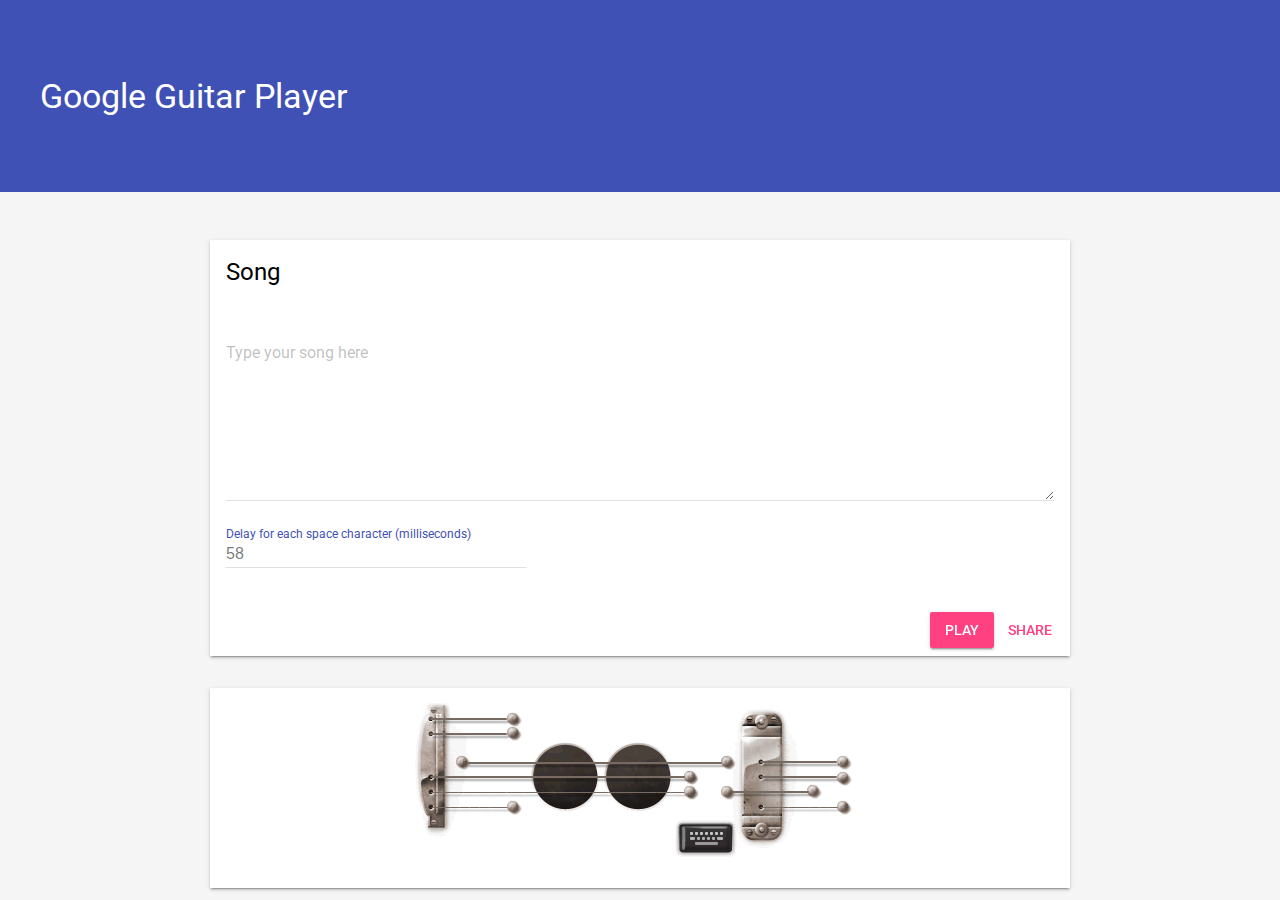
<file: index.html>
<!doctype html>
<html lang="en">
<head>
  <meta charset="utf-8">
  <meta http-equiv="X-UA-Compatible" content="IE=edge">
  <meta name="description" content="A little tool to play an arranged song with google guitar doodle. *Note*: Flash is required, so it won't work on mobile browser :(">
  <meta name="viewport" content="width=device-width, initial-scale=1">
  <title>Google Guitar Player</title>

  <!-- Add to homescreen for Chrome on Android -->
  <meta name="mobile-web-app-capable" content="yes">
  <link rel="icon" sizes="192x192" href="images/touch/chrome-touch-icon-192x192.png">

  <!-- Add to homescreen for Safari on iOS -->
  <meta name="apple-mobile-web-app-capable" content="yes">
  <meta name="apple-mobile-web-app-status-bar-style" content="black">
  <meta name="apple-mobile-web-app-title" content="Material Design Lite">
  <link rel="apple-touch-icon-precomposed" href="apple-touch-icon-precomposed.png">

  <!-- Tile icon for Win8 (144x144 + tile color) -->
  <meta name="msapplication-TileImage" content="images/touch/ms-touch-icon-144x144-precomposed.png">
  <meta name="msapplication-TileColor" content="#3372DF">

  <!-- SEO: If your mobile URL is different from the desktop URL, add a canonical link to the desktop page https://developers.google.com/webmasters/smartphone-sites/feature-phones -->
  <!--
  <link rel="canonical" href="http://www.example.com/">
  -->

  <link href="https://fonts.googleapis.com/css?family=Roboto:regular,bold,italic,thin,light,bolditalic,black,medium&amp;lang=en" rel="stylesheet">
  <link href="https://fonts.googleapis.com/icon?family=Material+Icons" rel="stylesheet">
  <link rel="stylesheet" href="libs/mdl/material.min.css">
  <!--<link rel="stylesheet" href="styles.css">-->
  <link rel="stylesheet" href="styles.uncss.css">
</head>
<body class="mdl-demo mdl-color--grey-100 mdl-color-text--grey-700 mdl-base">
<div class="mdl-layout mdl-js-layout mdl-layout--fixed-header">
  <header class="mdl-layout__header mdl-layout__header--scroll mdl-color--primary">
    <div class="mdl-layout--large-screen-only mdl-layout__header-row">
    </div>
    <div class="mdl-layout__header-row">
      <h3>Google Guitar Player</h3>
    </div>
    <div class="mdl-layout--large-screen-only mdl-layout__header-row">
    </div>

  </header>
  <main class="mdl-layout__content">
    <div id="overview" class="mdl-layout__tab-panel is-active">
      <section class="section--center mdl-grid mdl-grid--no-spacing mdl-shadow--2dp">
        <div class="mdl-card mdl-cell mdl-cell--12-col">
          <div class="mdl-card__title">
            <h4>Song</h4>
          </div>
          <div class="mdl-card__supporting-text">
            <div class="gg-song-input mdl-textfield mdl-js-textfield mdl-textfield--floating-label">
              <textarea id="gg-song-content" class="mdl-textfield__input" type="text" rows= "8"></textarea>
              <label class="mdl-textfield__label" for="gg-song-content">Type your song here</label>
            </div>

            <div class="mdl-textfield mdl-js-textfield mdl-textfield--floating-label">
              <input id="gg-delay" class="mdl-textfield__input" value="58" type="text" pattern="-?[0-9]*(\.[0-9]+)?" />
              <label class="mdl-textfield__label" for="gg-delay">Delay for each space character (milliseconds)</label>
              <span class="mdl-textfield__error">Delay is not a number!</span>
            </div>
          </div>

          <div class="mdl-card__actions mdl-textfield--align-right">
            <button id="gg-btn-play"
                    class="mdl-button mdl-js-button mdl-button--raised mdl-js-ripple-effect mdl-button--accent">
              <!--<i class="material-icons">play_circle_filled</i> -->Play
            </button>
            <!-- Right aligned menu on top of button  -->
            <button id="gg-share-menu"
                    class="mdl-button mdl-button--colored mdl-button--accent">
              <!--<i class="material-icons">share</i> -->Share
            </button>

            <ul class="mdl-menu mdl-menu--top-right mdl-js-menu mdl-js-ripple-effect"
                for="gg-share-menu">
              <li id="gg-share-fb" class="mdl-menu__item">Share on Facebook</li>
              <li id="gg-copy-url" class="mdl-menu__item">Copy URL</li>
            </ul>
          </div>
        </div>
      </section>

      <section class="section--center mdl-grid mdl-grid--no-spacing mdl-shadow--2dp">
        <div class="mdl-card mdl-cell mdl-cell--12-col" id="gg-guitar-frame"></div>
      </section>
    </div>
  </main>
</div>

<script src="libs/mdl/material.min.js"></script>
<script src="app.js"></script>
</body>
</html>
</file>
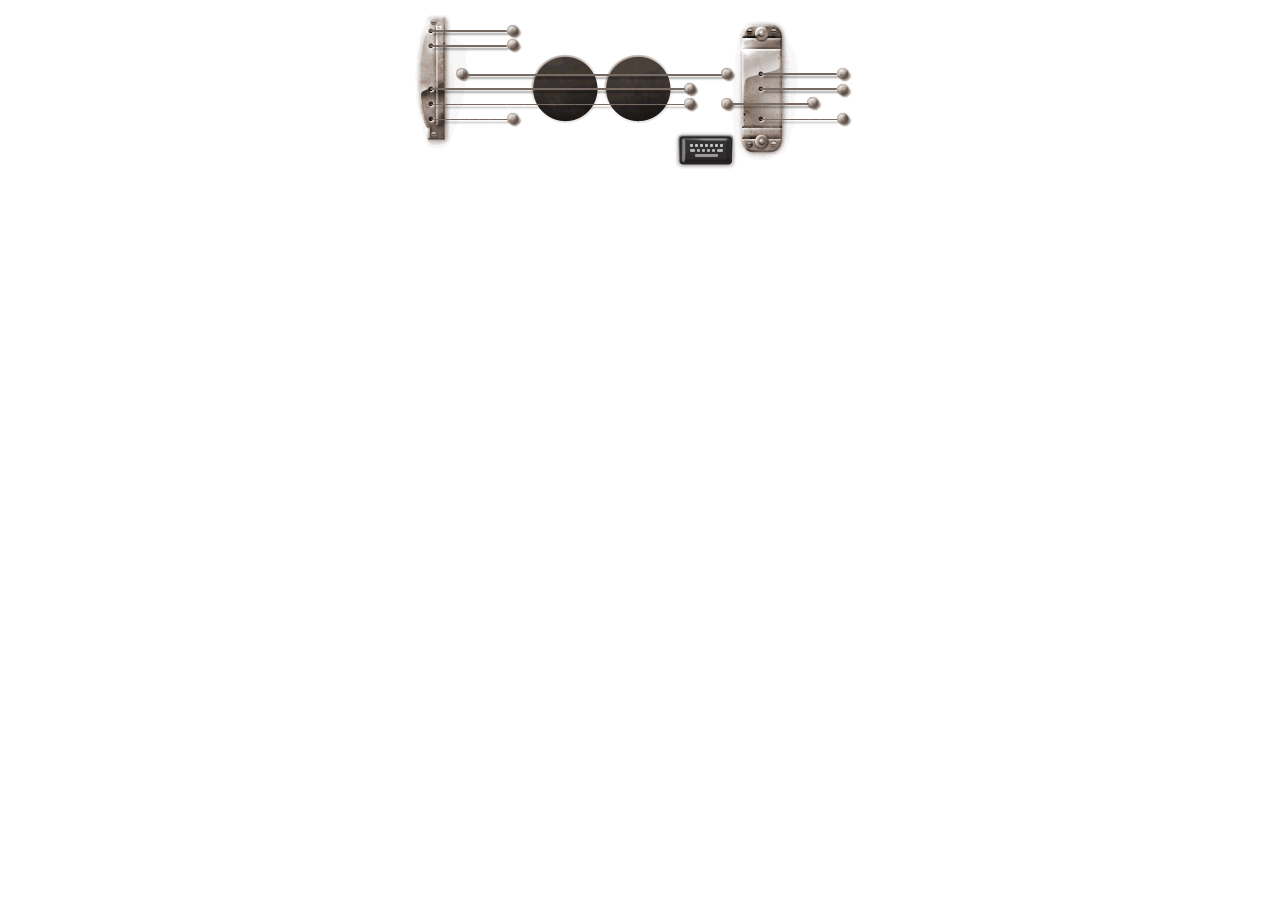
<file: libs/gg-guitar/index.html>
<!DOCTYPE html>
<head>
  <meta http-equiv="Content-Type" content="text/html; charset=utf-8" />

  <title>Google Guitar Doodle</title>

  <link rel="stylesheet" type="text/css" href="logo.css" />
</head>

<body>
  <form name="f" action="" id="tsf" method="get" onsubmit="return q.value!=''" role="search">
    <input value="" title="Search" size="0" autocomplete="off" type="text" class="hide c1" name="q" maxlength="0" />
  </form>

  <div id="hplogo" border="0">
    <div id="hplogo-g">
      <!--<div id="hplogo-click" onclick="google.doodle.go();"></div>-->

      <div id="hplogo-lcd-screen" class="c2"></div>

      <div id="hplogo-lcd-icon"></div>

      <input id="hplogo-lcd-text" value="" autocomplete="off" onclick="this.focus();this.select()" readonly="readonly" />

      <div id="hplogo-on" class="c3"></div>

      <div id="hplogo-led" class="c4"></div>

      <div id="hplogot" class="c5">
        Les Paul's 96th Birthday
      </div>
    </div>

    <div class="c6">
      <input id="hplogo-i" />
    </div>

    <iframe name="doodle-sound" class="c7"></iframe>
  </div>

  <script src="window.google.js"></script>
  <script src="google.doodle.js"></script>
</body>
</html>
</file>
<file: styles.css>
/**
 * Copyright 2015 Google Inc. All Rights Reserved.
 *
 * Licensed under the Apache License, Version 2.0 (the "License");
 * you may not use this file except in compliance with the License.
 * You may obtain a copy of the License at
 *
 *      http://www.apache.org/licenses/LICENSE-2.0
 *
 * Unless required by applicable law or agreed to in writing, software
 * distributed under the License is distributed on an "AS IS" BASIS,
 * WITHOUT WARRANTIES OR CONDITIONS OF ANY KIND, either express or implied.
 * See the License for the specific language governing permissions and
 * limitations under the License.
 */

html, body {
  font-family: 'Roboto', 'Helvetica', sans-serif;
  margin: 0;
  padding: 0;
}
.mdl-demo .mdl-layout__header-row {
  padding-left: 40px;
}
.mdl-demo .mdl-layout.is-small-screen .mdl-layout__header-row h3 {
  font-size: inherit;
}
.mdl-demo .mdl-layout__tab-bar-button {
  display: none;
}
.mdl-demo .mdl-layout.is-small-screen .mdl-layout__tab-bar .mdl-button {
  display: none;
}
.mdl-demo .mdl-layout:not(.is-small-screen) .mdl-layout__tab-bar,
.mdl-demo .mdl-layout:not(.is-small-screen) .mdl-layout__tab-bar-container {
  overflow: visible;
}
.mdl-demo .mdl-layout__tab-bar-container {
  height: 64px;
}
.mdl-demo .mdl-layout__tab-bar {
  padding: 0;
  padding-left: 16px;
  box-sizing: border-box;
  height: 100%;
  width: 100%;
}
.mdl-demo .mdl-layout__tab-bar .mdl-layout__tab {
  height: 64px;
  line-height: 64px;
}
.mdl-demo .mdl-layout__tab-bar .mdl-layout__tab.is-active::after {
  background-color: white;
  height: 4px;
}
.mdl-demo main > .mdl-layout__tab-panel {
  padding: 8px;
  padding-top: 48px;
}
.mdl-demo .mdl-card {
  height: auto;
  display: -webkit-box;
  display: -webkit-flex;
  display: -ms-flexbox;
  display: flex;
  -webkit-box-orient: vertical;
  -webkit-box-direction: normal;
  -webkit-flex-direction: column;
  -ms-flex-direction: column;
  flex-direction: column;
}


.mdl-demo.mdl-demo .mdl-card__supporting-text h4 {
  margin-top: 0;
  margin-bottom: 20px;
}

.mdl-demo .mdl-card__actions a {
  color: #00BCD4;
  margin: 0;
}
.mdl-demo .mdl-card__actions a:hover,
.mdl-demo .mdl-card__actions a:active {
  color: inherit;
  background-color: transparent;
}

.mdl-demo #add {
  position: absolute;
  right: 40px;
  top: 36px;
  z-index: 999;
}

.mdl-demo .mdl-layout__content section {
  position: relative;
  margin-bottom: 32px;
}

.mdl-demo section.section--center {
  max-width: 860px;
}
.mdl-demo #features section.section--center {
  max-width: 620px;
}
.mdl-demo section > header{
  display: -webkit-box;
  display: -webkit-flex;
  display: -ms-flexbox;
  display: flex;
  -webkit-box-align: center;
  -webkit-align-items: center;
  -ms-flex-align: center;
  align-items: center;
  -webkit-box-pack: center;
  -webkit-justify-content: center;
  -ms-flex-pack: center;
  justify-content: center;
}
.mdl-demo section > .section__play-btn {
  min-height: 200px;
}
.mdl-demo section > header > .material-icons {
  font-size: 3rem;
}
.mdl-demo section > button {
  position: absolute;
  z-index: 99;
  top: 8px;
  right: 8px;
}
.mdl-demo section .section__circle {
  display: -webkit-box;
  display: -webkit-flex;
  display: -ms-flexbox;
  display: flex;
  -webkit-box-align: center;
  -webkit-align-items: center;
  -ms-flex-align: center;
  align-items: center;
  -webkit-box-pack: start;
  -webkit-justify-content: flex-start;
  -ms-flex-pack: start;
  justify-content: flex-start;
  -webkit-box-flex: 0;
  -webkit-flex-grow: 0;
  -ms-flex-positive: 0;
  flex-grow: 0;
  -webkit-flex-shrink: 1;
  -ms-flex-negative: 1;
  flex-shrink: 1;
}
.mdl-demo section .section__text {
  -webkit-box-flex: 1;
  -webkit-flex-grow: 1;
  -ms-flex-positive: 1;
  flex-grow: 1;
  -webkit-flex-shrink: 0;
  -ms-flex-negative: 0;
  flex-shrink: 0;
  padding-top: 8px;
}
.mdl-demo section .section__text h5 {
  font-size: inherit;
  margin: 0;
  margin-bottom: 0.5em;
}
.mdl-demo section .section__text a {
  text-decoration: none;
}
.mdl-demo section .section__circle-container > .section__circle-container__circle {
  width: 64px;
  height: 64px;
  border-radius: 32px;
  margin: 8px 0;
}
.mdl-demo section.section--footer .section__circle--big {
  width: 100px;
  height: 100px;
  border-radius: 50px;
  margin: 8px 32px;
}
.mdl-demo .is-small-screen section.section--footer .section__circle--big {
  width: 50px;
  height: 50px;
  border-radius: 25px;
  margin: 8px 16px;
}
.mdl-demo section.section--footer {
  padding: 64px 0;
  margin: 0 -8px -8px -8px;
}
.mdl-demo section.section--center .section__text:not(:last-child) {
  border-bottom: 1px solid rgba(0,0,0,.13);
}
.mdl-demo .mdl-card .mdl-card__supporting-text > h3:first-child {
  margin-bottom: 24px;
}
.mdl-demo .mdl-layout__tab-panel:not(#overview) {
  background-color: white;
}
.mdl-demo #features section {
  margin-bottom: 72px;
}
.mdl-demo #features h4, #features h5 {
  margin-bottom: 16px;
}
.mdl-demo .toc {
  border-left: 4px solid #C1EEF4;
  margin: 24px;
  padding: 0;
  padding-left: 8px;
  display: -webkit-box;
  display: -webkit-flex;
  display: -ms-flexbox;
  display: flex;
  -webkit-box-orient: vertical;
  -webkit-box-direction: normal;
  -webkit-flex-direction: column;
  -ms-flex-direction: column;
  flex-direction: column;
}
.mdl-demo .toc h4 {
  font-size: 0.9rem;
  margin-top: 0;
}
.mdl-demo .toc a {
  color: #4DD0E1;
  text-decoration: none;
  font-size: 16px;
  line-height: 28px;
  display: block;
}
.mdl-demo .mdl-menu__container {
  z-index: 99;
}

.mdl-card__title > h4 {
  margin: 0;
}

.mdl-card__supporting-text {
  width: auto;
}

.gg-song-input {
  width: 100%;
}

#gg-guitar-frame iframe {
  height: 200px;
  padding: 0;
  border: none;
}
</file>
<file: styles.uncss.css>
html,
body {
  font-family: 'Roboto', 'Helvetica', sans-serif;
  margin: 0;
  padding: 0;
}

.mdl-demo .mdl-layout__header-row {
  padding-left: 40px;
}

.mdl-demo main > .mdl-layout__tab-panel {
  padding: 48px 8px 8px;
}

.mdl-demo .mdl-card {
  height: auto;
  display: -webkit-box;
  display: -webkit-flex;
  display: -ms-flexbox;
  display: flex;
  -webkit-box-orient: vertical;
  -webkit-box-direction: normal;
  -webkit-flex-direction: column;
  -ms-flex-direction: column;
  flex-direction: column;
}

.mdl-demo .mdl-layout__content section {
  position: relative;
  margin-bottom: 32px;
}

.mdl-demo section.section--center {
  max-width: 860px;
}

.mdl-card__title > h4 {
  margin: 0;
}

.mdl-card__supporting-text {
  width: auto;
}

.gg-song-input {
  width: 100%;
}

#gg-guitar-frame iframe {
  height: 200px;
  padding: 0;
  border: none;
}
</file>
<file: libs/gg-guitar/logo.css>
body {
  background-color: #FFFFFF;
  color: #000000;
}
:link {  color: #0000CC }
:visited {  color: #551A8B }
:active {  color: #FF0000 }
iframe.c7 {
  position: absolute;
  top: -150px;
  border-top-width: 0px;
  border-right-width: 0px;
  border-bottom-width: 0px;
  border-left-width: 0px;
  border-style: initial;
  border-color: initial;
  width: 100px;
  height: 100px;
}
div.c6 {
  height: 0;
  left: -100px;
  overflow: hidden;
  position: absolute;
  top: -100px;
  width: 0;
}
div.c5 {
  display: block;
  opacity: 0;
}
div.c4 {
  cursor: pointer;
  background-position: 1000px 1000px;
}
div.c3 {
  cursor: pointer;
  background-position: -809px 0px;
}
div.c2 {  background-position: 1000px 1000px }
input.c1 {
  position: fixed;
  left: -999px;
}

#hplogo:active,
#hplogo:focus {  outline: none }
#hplogo-g {
  background: url(guitar11-hp-sprite.png) no-repeat 0 0;
  height: 175px;
  position: relative;
  width: 474px;
  margin: 0 auto;
}
#hplogo-click {
  background: url(guitar11-hp-sprite.png) no-repeat -2000px -2000px;
  cursor: pointer;
  height: 130px;
  left: 0;
  position: absolute;
  top: 0;
  width: 474px;
}
#hplogo-lcd {
  height: 30px;
  left: 70px;
  position: absolute;
  top: 129px;
  width: 200px;
}
#hplogo-lcd-icon {
  background: url(guitar11-hp-sprite.png) no-repeat -580px -162px;
  cursor: pointer;
  height: 0;
  position: absolute;
  width: 0;
}
#hplogo-lcd-text {
  background: transparent;
  border: 0 none;
  color: #666;
  cursor: text;
  font-family: "VT323",arial,sans-serif;
  font-size: 14px;
  left: 77px;
  position: absolute;
  top: 134px;
  text-decoration: none;
  width: 182px;
}
#hplogo-lcd-screen {
  background: url(guitar11-hp-sprite.png) no-repeat -2000px -2000px;
  height: 20px;
  left: 52px;
  position: absolute;
  top: 134px;
  width: 214px;
}
#hplogo-on {
  background: url(guitar11-hp-sprite.png) no-repeat -809px -39px;
  height: 37px;
  left: 272px;
  position: absolute;
  top: 123px;
  width: 62px;
}
#hplogo-led {
  background: url(guitar11-hp-sprite.png) no-repeat -2000px -2000px;
  height: 21px;
  left: 292px;
  position: absolute;
  top: 133px;
  width: 21px;
}
.hplogo-str {
  background: url(guitar11-hp-sprite.png) no-repeat -530px -60px;
  height: 20px;
  position: absolute;
  width: 255px;
}
#hplogot {
  -webkit-box-shadow: 5px 5px 10px #ddd;
  -moz-box-shadow: 5px 5px 10px #ddd;
  box-shadow: 5px 5px 10px #ddd;
  -webkit-transition: opacity 0.5s ease-out;
  -moz-transition: opacity 0.5s ease-out;
  -o-transition: opacity 0.5s ease-out;
  transition: opacity 0.5s ease-out;
  -webkit-user-select: none;
  -moz-user-select: none;
  user-select: none;
  background-color: #ffffca;
  border: 1px solid #b5b5b5;
  cursor: pointer;
  display: none;
  font: normal 9pt arial,sans-serif;
  left: 128px;
  opacity: 0;
  padding: 2px 3px;
  position: absolute;
  top: 16px;
  white-space: nowrap;
}
</file>
<file: libs/mdl/material.min.css>
/**
 * material-design-lite - Material Design Components in CSS, JS and HTML
 * @version v1.0.4
 * @license Apache-2.0
 * @copyright 2015 Google, Inc.
 * @link https://github.com/google/material-design-lite
 */
@charset "UTF-8";html{color:rgba(0,0,0,.87)}::-moz-selection{background:#b3d4fc;text-shadow:none}::selection{background:#b3d4fc;text-shadow:none}hr{display:block;height:1px;border:0;border-top:1px solid #ccc;margin:1em 0;padding:0}audio,canvas,iframe,img,svg,video{vertical-align:middle}fieldset{border:0;margin:0;padding:0}textarea{resize:vertical}.browserupgrade{margin:.2em 0;background:#ccc;color:#000;padding:.2em 0}.hidden{display:none!important}.visuallyhidden{border:0;clip:rect(0 0 0 0);height:1px;margin:-1px;overflow:hidden;padding:0;position:absolute;width:1px}.visuallyhidden.focusable:active,.visuallyhidden.focusable:focus{clip:auto;height:auto;margin:0;overflow:visible;position:static;width:auto}.invisible{visibility:hidden}.clearfix:before,.clearfix:after{content:" ";display:table}.clearfix:after{clear:both}@media print{*,*:before,*:after,*:first-letter,*:first-line{background:transparent!important;color:#000!important;box-shadow:none!important;text-shadow:none!important}a,a:visited{text-decoration:underline}a[href]:after{content:" (" attr(href)")"}abbr[title]:after{content:" (" attr(title)")"}a[href^="#"]:after,a[href^="javascript:"]:after{content:""}pre,blockquote{border:1px solid #999;page-break-inside:avoid}thead{display:table-header-group}tr,img{page-break-inside:avoid}img{max-width:100%!important}p,h2,h3{orphans:3;widows:3}h2,h3{page-break-after:avoid}}a,.mdl-accordion,.mdl-button,.mdl-card,.mdl-checkbox,.mdl-dropdown-menu,.mdl-icon-toggle,.mdl-item,.mdl-radio,.mdl-slider,.mdl-switch,.mdl-tabs__tab{-webkit-tap-highlight-color:transparent;-webkit-tap-highlight-color:rgba(255,255,255,0)}html{width:100%;height:100%;-ms-touch-action:manipulation;touch-action:manipulation}body{width:100%;min-height:100%;margin:0}main{display:block}*[hidden]{display:none!important}html,body{font-family:"Helvetica","Arial",sans-serif;font-size:14px;font-weight:400;line-height:20px}h1,h2,h3,h4,h5,h6,p{padding:0}h1 small,h2 small,h3 small,h4 small,h5 small,h6 small{font-family:"Roboto","Helvetica","Arial",sans-serif;font-weight:400;line-height:1.35;letter-spacing:-.02em;opacity:.54;font-size:.6em}h1{font-size:56px;line-height:1.35;letter-spacing:-.02em;margin:24px 0}h1,h2{font-family:"Roboto","Helvetica","Arial",sans-serif;font-weight:400}h2{font-size:45px;line-height:48px}h2,h3{margin:24px 0}h3{font-size:34px;line-height:40px}h3,h4{font-family:"Roboto","Helvetica","Arial",sans-serif;font-weight:400}h4{font-size:24px;line-height:32px;-moz-osx-font-smoothing:grayscale;margin:24px 0 16px}h5{font-size:20px;font-weight:500;line-height:1;letter-spacing:.02em}h5,h6{font-family:"Roboto","Helvetica","Arial",sans-serif;margin:24px 0 16px}h6{font-size:16px;letter-spacing:.04em}h6,p{font-weight:400;line-height:24px}p{font-size:14px;letter-spacing:0;margin:0 0 16px}a{color:#ff4081;font-weight:500}blockquote{font-family:"Roboto","Helvetica","Arial",sans-serif;position:relative;font-size:24px;font-weight:300;font-style:italic;line-height:1.35;letter-spacing:.08em}blockquote:before{position:absolute;left:-.5em;content:'“'}blockquote:after{content:'”';margin-left:-.05em}mark{background-color:#f4ff81}dt{font-weight:700}address{font-size:12px;line-height:1;font-style:normal}address,ul,ol{font-weight:400;letter-spacing:0}ul,ol{font-size:14px;line-height:24px}.mdl-typography--display-4,.mdl-typography--display-4-color-contrast{font-family:"Roboto","Helvetica","Arial",sans-serif;font-size:112px;font-weight:300;line-height:1;letter-spacing:-.04em}.mdl-typography--display-4-color-contrast{opacity:.54}.mdl-typography--display-3,.mdl-typography--display-3-color-contrast{font-family:"Roboto","Helvetica","Arial",sans-serif;font-size:56px;font-weight:400;line-height:1.35;letter-spacing:-.02em}.mdl-typography--display-3-color-contrast{opacity:.54}.mdl-typography--display-2,.mdl-typography--display-2-color-contrast{font-family:"Roboto","Helvetica","Arial",sans-serif;font-size:45px;font-weight:400;line-height:48px}.mdl-typography--display-2-color-contrast{opacity:.54}.mdl-typography--display-1,.mdl-typography--display-1-color-contrast{font-family:"Roboto","Helvetica","Arial",sans-serif;font-size:34px;font-weight:400;line-height:40px}.mdl-typography--display-1-color-contrast{opacity:.54}.mdl-typography--headline,.mdl-typography--headline-color-contrast{font-family:"Roboto","Helvetica","Arial",sans-serif;font-size:24px;font-weight:400;line-height:32px;-moz-osx-font-smoothing:grayscale}.mdl-typography--headline-color-contrast{opacity:.87}.mdl-typography--title,.mdl-typography--title-color-contrast{font-family:"Roboto","Helvetica","Arial",sans-serif;font-size:20px;font-weight:500;line-height:1;letter-spacing:.02em}.mdl-typography--title-color-contrast{opacity:.87}.mdl-typography--subhead,.mdl-typography--subhead-color-contrast{font-family:"Roboto","Helvetica","Arial",sans-serif;font-size:16px;font-weight:400;line-height:24px;letter-spacing:.04em}.mdl-typography--subhead-color-contrast{opacity:.87}.mdl-typography--body-2,.mdl-typography--body-2-color-contrast{font-size:14px;font-weight:700;line-height:24px;letter-spacing:0}.mdl-typography--body-2-color-contrast{opacity:.87}.mdl-typography--body-1,.mdl-typography--body-1-color-contrast{font-size:14px;font-weight:400;line-height:24px;letter-spacing:0}.mdl-typography--body-1-color-contrast{opacity:.87}.mdl-typography--body-2-force-preferred-font,.mdl-typography--body-2-force-preferred-font-color-contrast{font-family:"Roboto","Helvetica","Arial",sans-serif;font-size:14px;font-weight:500;line-height:24px;letter-spacing:0}.mdl-typography--body-2-force-preferred-font-color-contrast{opacity:.87}.mdl-typography--body-1-force-preferred-font,.mdl-typography--body-1-force-preferred-font-color-contrast{font-family:"Roboto","Helvetica","Arial",sans-serif;font-size:14px;font-weight:400;line-height:24px;letter-spacing:0}.mdl-typography--body-1-force-preferred-font-color-contrast{opacity:.87}.mdl-typography--caption,.mdl-typography--caption-force-preferred-font{font-size:12px;font-weight:400;line-height:1;letter-spacing:0}.mdl-typography--caption-force-preferred-font{font-family:"Roboto","Helvetica","Arial",sans-serif}.mdl-typography--caption-color-contrast,.mdl-typography--caption-force-preferred-font-color-contrast{font-size:12px;font-weight:400;line-height:1;letter-spacing:0;opacity:.54}.mdl-typography--caption-force-preferred-font-color-contrast,.mdl-typography--menu{font-family:"Roboto","Helvetica","Arial",sans-serif}.mdl-typography--menu{font-size:14px;font-weight:500;line-height:1;letter-spacing:0}.mdl-typography--menu-color-contrast{opacity:.87}.mdl-typography--menu-color-contrast,.mdl-typography--button,.mdl-typography--button-color-contrast{font-family:"Roboto","Helvetica","Arial",sans-serif;font-size:14px;font-weight:500;line-height:1;letter-spacing:0}.mdl-typography--button,.mdl-typography--button-color-contrast{text-transform:uppercase}.mdl-typography--button-color-contrast{opacity:.87}.mdl-typography--text-left{text-align:left}.mdl-typography--text-right{text-align:right}.mdl-typography--text-center{text-align:center}.mdl-typography--text-justify{text-align:justify}.mdl-typography--text-nowrap{white-space:nowrap}.mdl-typography--text-lowercase{text-transform:lowercase}.mdl-typography--text-uppercase{text-transform:uppercase}.mdl-typography--text-capitalize{text-transform:capitalize}.mdl-typography--font-thin{font-weight:200!important}.mdl-typography--font-light{font-weight:300!important}.mdl-typography--font-regular{font-weight:400!important}.mdl-typography--font-medium{font-weight:500!important}.mdl-typography--font-bold{font-weight:700!important}.mdl-typography--font-black{font-weight:900!important}.mdl-color-text--red{color:#f44336 !important}.mdl-color--red{background-color:#f44336 !important}.mdl-color-text--red-50{color:#ffebee !important}.mdl-color--red-50{background-color:#ffebee !important}.mdl-color-text--red-100{color:#ffcdd2 !important}.mdl-color--red-100{background-color:#ffcdd2 !important}.mdl-color-text--red-200{color:#ef9a9a !important}.mdl-color--red-200{background-color:#ef9a9a !important}.mdl-color-text--red-300{color:#e57373 !important}.mdl-color--red-300{background-color:#e57373 !important}.mdl-color-text--red-400{color:#ef5350 !important}.mdl-color--red-400{background-color:#ef5350 !important}.mdl-color-text--red-500{color:#f44336 !important}.mdl-color--red-500{background-color:#f44336 !important}.mdl-color-text--red-600{color:#e53935 !important}.mdl-color--red-600{background-color:#e53935 !important}.mdl-color-text--red-700{color:#d32f2f !important}.mdl-color--red-700{background-color:#d32f2f !important}.mdl-color-text--red-800{color:#c62828 !important}.mdl-color--red-800{background-color:#c62828 !important}.mdl-color-text--red-900{color:#b71c1c !important}.mdl-color--red-900{background-color:#b71c1c !important}.mdl-color-text--red-A100{color:#ff8a80 !important}.mdl-color--red-A100{background-color:#ff8a80 !important}.mdl-color-text--red-A200{color:#ff5252 !important}.mdl-color--red-A200{background-color:#ff5252 !important}.mdl-color-text--red-A400{color:#ff1744 !important}.mdl-color--red-A400{background-color:#ff1744 !important}.mdl-color-text--red-A700{color:#d50000 !important}.mdl-color--red-A700{background-color:#d50000 !important}.mdl-color-text--pink{color:#e91e63 !important}.mdl-color--pink{background-color:#e91e63 !important}.mdl-color-text--pink-50{color:#fce4ec !important}.mdl-color--pink-50{background-color:#fce4ec !important}.mdl-color-text--pink-100{color:#f8bbd0 !important}.mdl-color--pink-100{background-color:#f8bbd0 !important}.mdl-color-text--pink-200{color:#f48fb1 !important}.mdl-color--pink-200{background-color:#f48fb1 !important}.mdl-color-text--pink-300{color:#f06292 !important}.mdl-color--pink-300{background-color:#f06292 !important}.mdl-color-text--pink-400{color:#ec407a !important}.mdl-color--pink-400{background-color:#ec407a !important}.mdl-color-text--pink-500{color:#e91e63 !important}.mdl-color--pink-500{background-color:#e91e63 !important}.mdl-color-text--pink-600{color:#d81b60 !important}.mdl-color--pink-600{background-color:#d81b60 !important}.mdl-color-text--pink-700{color:#c2185b !important}.mdl-color--pink-700{background-color:#c2185b !important}.mdl-color-text--pink-800{color:#ad1457 !important}.mdl-color--pink-800{background-color:#ad1457 !important}.mdl-color-text--pink-900{color:#880e4f !important}.mdl-color--pink-900{background-color:#880e4f !important}.mdl-color-text--pink-A100{color:#ff80ab !important}.mdl-color--pink-A100{background-color:#ff80ab !important}.mdl-color-text--pink-A200{color:#ff4081 !important}.mdl-color--pink-A200{background-color:#ff4081 !important}.mdl-color-text--pink-A400{color:#f50057 !important}.mdl-color--pink-A400{background-color:#f50057 !important}.mdl-color-text--pink-A700{color:#c51162 !important}.mdl-color--pink-A700{background-color:#c51162 !important}.mdl-color-text--purple{color:#9c27b0 !important}.mdl-color--purple{background-color:#9c27b0 !important}.mdl-color-text--purple-50{color:#f3e5f5 !important}.mdl-color--purple-50{background-color:#f3e5f5 !important}.mdl-color-text--purple-100{color:#e1bee7 !important}.mdl-color--purple-100{background-color:#e1bee7 !important}.mdl-color-text--purple-200{color:#ce93d8 !important}.mdl-color--purple-200{background-color:#ce93d8 !important}.mdl-color-text--purple-300{color:#ba68c8 !important}.mdl-color--purple-300{background-color:#ba68c8 !important}.mdl-color-text--purple-400{color:#ab47bc !important}.mdl-color--purple-400{background-color:#ab47bc !important}.mdl-color-text--purple-500{color:#9c27b0 !important}.mdl-color--purple-500{background-color:#9c27b0 !important}.mdl-color-text--purple-600{color:#8e24aa !important}.mdl-color--purple-600{background-color:#8e24aa !important}.mdl-color-text--purple-700{color:#7b1fa2 !important}.mdl-color--purple-700{background-color:#7b1fa2 !important}.mdl-color-text--purple-800{color:#6a1b9a !important}.mdl-color--purple-800{background-color:#6a1b9a !important}.mdl-color-text--purple-900{color:#4a148c !important}.mdl-color--purple-900{background-color:#4a148c !important}.mdl-color-text--purple-A100{color:#ea80fc !important}.mdl-color--purple-A100{background-color:#ea80fc !important}.mdl-color-text--purple-A200{color:#e040fb !important}.mdl-color--purple-A200{background-color:#e040fb !important}.mdl-color-text--purple-A400{color:#d500f9 !important}.mdl-color--purple-A400{background-color:#d500f9 !important}.mdl-color-text--purple-A700{color:#a0f !important}.mdl-color--purple-A700{background-color:#a0f !important}.mdl-color-text--deep-purple{color:#673ab7 !important}.mdl-color--deep-purple{background-color:#673ab7 !important}.mdl-color-text--deep-purple-50{color:#ede7f6 !important}.mdl-color--deep-purple-50{background-color:#ede7f6 !important}.mdl-color-text--deep-purple-100{color:#d1c4e9 !important}.mdl-color--deep-purple-100{background-color:#d1c4e9 !important}.mdl-color-text--deep-purple-200{color:#b39ddb !important}.mdl-color--deep-purple-200{background-color:#b39ddb !important}.mdl-color-text--deep-purple-300{color:#9575cd !important}.mdl-color--deep-purple-300{background-color:#9575cd !important}.mdl-color-text--deep-purple-400{color:#7e57c2 !important}.mdl-color--deep-purple-400{background-color:#7e57c2 !important}.mdl-color-text--deep-purple-500{color:#673ab7 !important}.mdl-color--deep-purple-500{background-color:#673ab7 !important}.mdl-color-text--deep-purple-600{color:#5e35b1 !important}.mdl-color--deep-purple-600{background-color:#5e35b1 !important}.mdl-color-text--deep-purple-700{color:#512da8 !important}.mdl-color--deep-purple-700{background-color:#512da8 !important}.mdl-color-text--deep-purple-800{color:#4527a0 !important}.mdl-color--deep-purple-800{background-color:#4527a0 !important}.mdl-color-text--deep-purple-900{color:#311b92 !important}.mdl-color--deep-purple-900{background-color:#311b92 !important}.mdl-color-text--deep-purple-A100{color:#b388ff !important}.mdl-color--deep-purple-A100{background-color:#b388ff !important}.mdl-color-text--deep-purple-A200{color:#7c4dff !important}.mdl-color--deep-purple-A200{background-color:#7c4dff !important}.mdl-color-text--deep-purple-A400{color:#651fff !important}.mdl-color--deep-purple-A400{background-color:#651fff !important}.mdl-color-text--deep-purple-A700{color:#6200ea !important}.mdl-color--deep-purple-A700{background-color:#6200ea !important}.mdl-color-text--indigo{color:#3f51b5 !important}.mdl-color--indigo{background-color:#3f51b5 !important}.mdl-color-text--indigo-50{color:#e8eaf6 !important}.mdl-color--indigo-50{background-color:#e8eaf6 !important}.mdl-color-text--indigo-100{color:#c5cae9 !important}.mdl-color--indigo-100{background-color:#c5cae9 !important}.mdl-color-text--indigo-200{color:#9fa8da !important}.mdl-color--indigo-200{background-color:#9fa8da !important}.mdl-color-text--indigo-300{color:#7986cb !important}.mdl-color--indigo-300{background-color:#7986cb !important}.mdl-color-text--indigo-400{color:#5c6bc0 !important}.mdl-color--indigo-400{background-color:#5c6bc0 !important}.mdl-color-text--indigo-500{color:#3f51b5 !important}.mdl-color--indigo-500{background-color:#3f51b5 !important}.mdl-color-text--indigo-600{color:#3949ab !important}.mdl-color--indigo-600{background-color:#3949ab !important}.mdl-color-text--indigo-700{color:#303f9f !important}.mdl-color--indigo-700{background-color:#303f9f !important}.mdl-color-text--indigo-800{color:#283593 !important}.mdl-color--indigo-800{background-color:#283593 !important}.mdl-color-text--indigo-900{color:#1a237e !important}.mdl-color--indigo-900{background-color:#1a237e !important}.mdl-color-text--indigo-A100{color:#8c9eff !important}.mdl-color--indigo-A100{background-color:#8c9eff !important}.mdl-color-text--indigo-A200{color:#536dfe !important}.mdl-color--indigo-A200{background-color:#536dfe !important}.mdl-color-text--indigo-A400{color:#3d5afe !important}.mdl-color--indigo-A400{background-color:#3d5afe !important}.mdl-color-text--indigo-A700{color:#304ffe !important}.mdl-color--indigo-A700{background-color:#304ffe !important}.mdl-color-text--blue{color:#2196f3 !important}.mdl-color--blue{background-color:#2196f3 !important}.mdl-color-text--blue-50{color:#e3f2fd !important}.mdl-color--blue-50{background-color:#e3f2fd !important}.mdl-color-text--blue-100{color:#bbdefb !important}.mdl-color--blue-100{background-color:#bbdefb !important}.mdl-color-text--blue-200{color:#90caf9 !important}.mdl-color--blue-200{background-color:#90caf9 !important}.mdl-color-text--blue-300{color:#64b5f6 !important}.mdl-color--blue-300{background-color:#64b5f6 !important}.mdl-color-text--blue-400{color:#42a5f5 !important}.mdl-color--blue-400{background-color:#42a5f5 !important}.mdl-color-text--blue-500{color:#2196f3 !important}.mdl-color--blue-500{background-color:#2196f3 !important}.mdl-color-text--blue-600{color:#1e88e5 !important}.mdl-color--blue-600{background-color:#1e88e5 !important}.mdl-color-text--blue-700{color:#1976d2 !important}.mdl-color--blue-700{background-color:#1976d2 !important}.mdl-color-text--blue-800{color:#1565c0 !important}.mdl-color--blue-800{background-color:#1565c0 !important}.mdl-color-text--blue-900{color:#0d47a1 !important}.mdl-color--blue-900{background-color:#0d47a1 !important}.mdl-color-text--blue-A100{color:#82b1ff !important}.mdl-color--blue-A100{background-color:#82b1ff !important}.mdl-color-text--blue-A200{color:#448aff !important}.mdl-color--blue-A200{background-color:#448aff !important}.mdl-color-text--blue-A400{color:#2979ff !important}.mdl-color--blue-A400{background-color:#2979ff !important}.mdl-color-text--blue-A700{color:#2962ff !important}.mdl-color--blue-A700{background-color:#2962ff !important}.mdl-color-text--light-blue{color:#03a9f4 !important}.mdl-color--light-blue{background-color:#03a9f4 !important}.mdl-color-text--light-blue-50{color:#e1f5fe !important}.mdl-color--light-blue-50{background-color:#e1f5fe !important}.mdl-color-text--light-blue-100{color:#b3e5fc !important}.mdl-color--light-blue-100{background-color:#b3e5fc !important}.mdl-color-text--light-blue-200{color:#81d4fa !important}.mdl-color--light-blue-200{background-color:#81d4fa !important}.mdl-color-text--light-blue-300{color:#4fc3f7 !important}.mdl-color--light-blue-300{background-color:#4fc3f7 !important}.mdl-color-text--light-blue-400{color:#29b6f6 !important}.mdl-color--light-blue-400{background-color:#29b6f6 !important}.mdl-color-text--light-blue-500{color:#03a9f4 !important}.mdl-color--light-blue-500{background-color:#03a9f4 !important}.mdl-color-text--light-blue-600{color:#039be5 !important}.mdl-color--light-blue-600{background-color:#039be5 !important}.mdl-color-text--light-blue-700{color:#0288d1 !important}.mdl-color--light-blue-700{background-color:#0288d1 !important}.mdl-color-text--light-blue-800{color:#0277bd !important}.mdl-color--light-blue-800{background-color:#0277bd !important}.mdl-color-text--light-blue-900{color:#01579b !important}.mdl-color--light-blue-900{background-color:#01579b !important}.mdl-color-text--light-blue-A100{color:#80d8ff !important}.mdl-color--light-blue-A100{background-color:#80d8ff !important}.mdl-color-text--light-blue-A200{color:#40c4ff !important}.mdl-color--light-blue-A200{background-color:#40c4ff !important}.mdl-color-text--light-blue-A400{color:#00b0ff !important}.mdl-color--light-blue-A400{background-color:#00b0ff !important}.mdl-color-text--light-blue-A700{color:#0091ea !important}.mdl-color--light-blue-A700{background-color:#0091ea !important}.mdl-color-text--cyan{color:#00bcd4 !important}.mdl-color--cyan{background-color:#00bcd4 !important}.mdl-color-text--cyan-50{color:#e0f7fa !important}.mdl-color--cyan-50{background-color:#e0f7fa !important}.mdl-color-text--cyan-100{color:#b2ebf2 !important}.mdl-color--cyan-100{background-color:#b2ebf2 !important}.mdl-color-text--cyan-200{color:#80deea !important}.mdl-color--cyan-200{background-color:#80deea !important}.mdl-color-text--cyan-300{color:#4dd0e1 !important}.mdl-color--cyan-300{background-color:#4dd0e1 !important}.mdl-color-text--cyan-400{color:#26c6da !important}.mdl-color--cyan-400{background-color:#26c6da !important}.mdl-color-text--cyan-500{color:#00bcd4 !important}.mdl-color--cyan-500{background-color:#00bcd4 !important}.mdl-color-text--cyan-600{color:#00acc1 !important}.mdl-color--cyan-600{background-color:#00acc1 !important}.mdl-color-text--cyan-700{color:#0097a7 !important}.mdl-color--cyan-700{background-color:#0097a7 !important}.mdl-color-text--cyan-800{color:#00838f !important}.mdl-color--cyan-800{background-color:#00838f !important}.mdl-color-text--cyan-900{color:#006064 !important}.mdl-color--cyan-900{background-color:#006064 !important}.mdl-color-text--cyan-A100{color:#84ffff !important}.mdl-color--cyan-A100{background-color:#84ffff !important}.mdl-color-text--cyan-A200{color:#18ffff !important}.mdl-color--cyan-A200{background-color:#18ffff !important}.mdl-color-text--cyan-A400{color:#00e5ff !important}.mdl-color--cyan-A400{background-color:#00e5ff !important}.mdl-color-text--cyan-A700{color:#00b8d4 !important}.mdl-color--cyan-A700{background-color:#00b8d4 !important}.mdl-color-text--teal{color:#009688 !important}.mdl-color--teal{background-color:#009688 !important}.mdl-color-text--teal-50{color:#e0f2f1 !important}.mdl-color--teal-50{background-color:#e0f2f1 !important}.mdl-color-text--teal-100{color:#b2dfdb !important}.mdl-color--teal-100{background-color:#b2dfdb !important}.mdl-color-text--teal-200{color:#80cbc4 !important}.mdl-color--teal-200{background-color:#80cbc4 !important}.mdl-color-text--teal-300{color:#4db6ac !important}.mdl-color--teal-300{background-color:#4db6ac !important}.mdl-color-text--teal-400{color:#26a69a !important}.mdl-color--teal-400{background-color:#26a69a !important}.mdl-color-text--teal-500{color:#009688 !important}.mdl-color--teal-500{background-color:#009688 !important}.mdl-color-text--teal-600{color:#00897b !important}.mdl-color--teal-600{background-color:#00897b !important}.mdl-color-text--teal-700{color:#00796b !important}.mdl-color--teal-700{background-color:#00796b !important}.mdl-color-text--teal-800{color:#00695c !important}.mdl-color--teal-800{background-color:#00695c !important}.mdl-color-text--teal-900{color:#004d40 !important}.mdl-color--teal-900{background-color:#004d40 !important}.mdl-color-text--teal-A100{color:#a7ffeb !important}.mdl-color--teal-A100{background-color:#a7ffeb !important}.mdl-color-text--teal-A200{color:#64ffda !important}.mdl-color--teal-A200{background-color:#64ffda !important}.mdl-color-text--teal-A400{color:#1de9b6 !important}.mdl-color--teal-A400{background-color:#1de9b6 !important}.mdl-color-text--teal-A700{color:#00bfa5 !important}.mdl-color--teal-A700{background-color:#00bfa5 !important}.mdl-color-text--green{color:#4caf50 !important}.mdl-color--green{background-color:#4caf50 !important}.mdl-color-text--green-50{color:#e8f5e9 !important}.mdl-color--green-50{background-color:#e8f5e9 !important}.mdl-color-text--green-100{color:#c8e6c9 !important}.mdl-color--green-100{background-color:#c8e6c9 !important}.mdl-color-text--green-200{color:#a5d6a7 !important}.mdl-color--green-200{background-color:#a5d6a7 !important}.mdl-color-text--green-300{color:#81c784 !important}.mdl-color--green-300{background-color:#81c784 !important}.mdl-color-text--green-400{color:#66bb6a !important}.mdl-color--green-400{background-color:#66bb6a !important}.mdl-color-text--green-500{color:#4caf50 !important}.mdl-color--green-500{background-color:#4caf50 !important}.mdl-color-text--green-600{color:#43a047 !important}.mdl-color--green-600{background-color:#43a047 !important}.mdl-color-text--green-700{color:#388e3c !important}.mdl-color--green-700{background-color:#388e3c !important}.mdl-color-text--green-800{color:#2e7d32 !important}.mdl-color--green-800{background-color:#2e7d32 !important}.mdl-color-text--green-900{color:#1b5e20 !important}.mdl-color--green-900{background-color:#1b5e20 !important}.mdl-color-text--green-A100{color:#b9f6ca !important}.mdl-color--green-A100{background-color:#b9f6ca !important}.mdl-color-text--green-A200{color:#69f0ae !important}.mdl-color--green-A200{background-color:#69f0ae !important}.mdl-color-text--green-A400{color:#00e676 !important}.mdl-color--green-A400{background-color:#00e676 !important}.mdl-color-text--green-A700{color:#00c853 !important}.mdl-color--green-A700{background-color:#00c853 !important}.mdl-color-text--light-green{color:#8bc34a !important}.mdl-color--light-green{background-color:#8bc34a !important}.mdl-color-text--light-green-50{color:#f1f8e9 !important}.mdl-color--light-green-50{background-color:#f1f8e9 !important}.mdl-color-text--light-green-100{color:#dcedc8 !important}.mdl-color--light-green-100{background-color:#dcedc8 !important}.mdl-color-text--light-green-200{color:#c5e1a5 !important}.mdl-color--light-green-200{background-color:#c5e1a5 !important}.mdl-color-text--light-green-300{color:#aed581 !important}.mdl-color--light-green-300{background-color:#aed581 !important}.mdl-color-text--light-green-400{color:#9ccc65 !important}.mdl-color--light-green-400{background-color:#9ccc65 !important}.mdl-color-text--light-green-500{color:#8bc34a !important}.mdl-color--light-green-500{background-color:#8bc34a !important}.mdl-color-text--light-green-600{color:#7cb342 !important}.mdl-color--light-green-600{background-color:#7cb342 !important}.mdl-color-text--light-green-700{color:#689f38 !important}.mdl-color--light-green-700{background-color:#689f38 !important}.mdl-color-text--light-green-800{color:#558b2f !important}.mdl-color--light-green-800{background-color:#558b2f !important}.mdl-color-text--light-green-900{color:#33691e !important}.mdl-color--light-green-900{background-color:#33691e !important}.mdl-color-text--light-green-A100{color:#ccff90 !important}.mdl-color--light-green-A100{background-color:#ccff90 !important}.mdl-color-text--light-green-A200{color:#b2ff59 !important}.mdl-color--light-green-A200{background-color:#b2ff59 !important}.mdl-color-text--light-green-A400{color:#76ff03 !important}.mdl-color--light-green-A400{background-color:#76ff03 !important}.mdl-color-text--light-green-A700{color:#64dd17 !important}.mdl-color--light-green-A700{background-color:#64dd17 !important}.mdl-color-text--lime{color:#cddc39 !important}.mdl-color--lime{background-color:#cddc39 !important}.mdl-color-text--lime-50{color:#f9fbe7 !important}.mdl-color--lime-50{background-color:#f9fbe7 !important}.mdl-color-text--lime-100{color:#f0f4c3 !important}.mdl-color--lime-100{background-color:#f0f4c3 !important}.mdl-color-text--lime-200{color:#e6ee9c !important}.mdl-color--lime-200{background-color:#e6ee9c !important}.mdl-color-text--lime-300{color:#dce775 !important}.mdl-color--lime-300{background-color:#dce775 !important}.mdl-color-text--lime-400{color:#d4e157 !important}.mdl-color--lime-400{background-color:#d4e157 !important}.mdl-color-text--lime-500{color:#cddc39 !important}.mdl-color--lime-500{background-color:#cddc39 !important}.mdl-color-text--lime-600{color:#c0ca33 !important}.mdl-color--lime-600{background-color:#c0ca33 !important}.mdl-color-text--lime-700{color:#afb42b !important}.mdl-color--lime-700{background-color:#afb42b !important}.mdl-color-text--lime-800{color:#9e9d24 !important}.mdl-color--lime-800{background-color:#9e9d24 !important}.mdl-color-text--lime-900{color:#827717 !important}.mdl-color--lime-900{background-color:#827717 !important}.mdl-color-text--lime-A100{color:#f4ff81 !important}.mdl-color--lime-A100{background-color:#f4ff81 !important}.mdl-color-text--lime-A200{color:#eeff41 !important}.mdl-color--lime-A200{background-color:#eeff41 !important}.mdl-color-text--lime-A400{color:#c6ff00 !important}.mdl-color--lime-A400{background-color:#c6ff00 !important}.mdl-color-text--lime-A700{color:#aeea00 !important}.mdl-color--lime-A700{background-color:#aeea00 !important}.mdl-color-text--yellow{color:#ffeb3b !important}.mdl-color--yellow{background-color:#ffeb3b !important}.mdl-color-text--yellow-50{color:#fffde7 !important}.mdl-color--yellow-50{background-color:#fffde7 !important}.mdl-color-text--yellow-100{color:#fff9c4 !important}.mdl-color--yellow-100{background-color:#fff9c4 !important}.mdl-color-text--yellow-200{color:#fff59d !important}.mdl-color--yellow-200{background-color:#fff59d !important}.mdl-color-text--yellow-300{color:#fff176 !important}.mdl-color--yellow-300{background-color:#fff176 !important}.mdl-color-text--yellow-400{color:#ffee58 !important}.mdl-color--yellow-400{background-color:#ffee58 !important}.mdl-color-text--yellow-500{color:#ffeb3b !important}.mdl-color--yellow-500{background-color:#ffeb3b !important}.mdl-color-text--yellow-600{color:#fdd835 !important}.mdl-color--yellow-600{background-color:#fdd835 !important}.mdl-color-text--yellow-700{color:#fbc02d !important}.mdl-color--yellow-700{background-color:#fbc02d !important}.mdl-color-text--yellow-800{color:#f9a825 !important}.mdl-color--yellow-800{background-color:#f9a825 !important}.mdl-color-text--yellow-900{color:#f57f17 !important}.mdl-color--yellow-900{background-color:#f57f17 !important}.mdl-color-text--yellow-A100{color:#ffff8d !important}.mdl-color--yellow-A100{background-color:#ffff8d !important}.mdl-color-text--yellow-A200{color:#ff0 !important}.mdl-color--yellow-A200{background-color:#ff0 !important}.mdl-color-text--yellow-A400{color:#ffea00 !important}.mdl-color--yellow-A400{background-color:#ffea00 !important}.mdl-color-text--yellow-A700{color:#ffd600 !important}.mdl-color--yellow-A700{background-color:#ffd600 !important}.mdl-color-text--amber{color:#ffc107 !important}.mdl-color--amber{background-color:#ffc107 !important}.mdl-color-text--amber-50{color:#fff8e1 !important}.mdl-color--amber-50{background-color:#fff8e1 !important}.mdl-color-text--amber-100{color:#ffecb3 !important}.mdl-color--amber-100{background-color:#ffecb3 !important}.mdl-color-text--amber-200{color:#ffe082 !important}.mdl-color--amber-200{background-color:#ffe082 !important}.mdl-color-text--amber-300{color:#ffd54f !important}.mdl-color--amber-300{background-color:#ffd54f !important}.mdl-color-text--amber-400{color:#ffca28 !important}.mdl-color--amber-400{background-color:#ffca28 !important}.mdl-color-text--amber-500{color:#ffc107 !important}.mdl-color--amber-500{background-color:#ffc107 !important}.mdl-color-text--amber-600{color:#ffb300 !important}.mdl-color--amber-600{background-color:#ffb300 !important}.mdl-color-text--amber-700{color:#ffa000 !important}.mdl-color--amber-700{background-color:#ffa000 !important}.mdl-color-text--amber-800{color:#ff8f00 !important}.mdl-color--amber-800{background-color:#ff8f00 !important}.mdl-color-text--amber-900{color:#ff6f00 !important}.mdl-color--amber-900{background-color:#ff6f00 !important}.mdl-color-text--amber-A100{color:#ffe57f !important}.mdl-color--amber-A100{background-color:#ffe57f !important}.mdl-color-text--amber-A200{color:#ffd740 !important}.mdl-color--amber-A200{background-color:#ffd740 !important}.mdl-color-text--amber-A400{color:#ffc400 !important}.mdl-color--amber-A400{background-color:#ffc400 !important}.mdl-color-text--amber-A700{color:#ffab00 !important}.mdl-color--amber-A700{background-color:#ffab00 !important}.mdl-color-text--orange{color:#ff9800 !important}.mdl-color--orange{background-color:#ff9800 !important}.mdl-color-text--orange-50{color:#fff3e0 !important}.mdl-color--orange-50{background-color:#fff3e0 !important}.mdl-color-text--orange-100{color:#ffe0b2 !important}.mdl-color--orange-100{background-color:#ffe0b2 !important}.mdl-color-text--orange-200{color:#ffcc80 !important}.mdl-color--orange-200{background-color:#ffcc80 !important}.mdl-color-text--orange-300{color:#ffb74d !important}.mdl-color--orange-300{background-color:#ffb74d !important}.mdl-color-text--orange-400{color:#ffa726 !important}.mdl-color--orange-400{background-color:#ffa726 !important}.mdl-color-text--orange-500{color:#ff9800 !important}.mdl-color--orange-500{background-color:#ff9800 !important}.mdl-color-text--orange-600{color:#fb8c00 !important}.mdl-color--orange-600{background-color:#fb8c00 !important}.mdl-color-text--orange-700{color:#f57c00 !important}.mdl-color--orange-700{background-color:#f57c00 !important}.mdl-color-text--orange-800{color:#ef6c00 !important}.mdl-color--orange-800{background-color:#ef6c00 !important}.mdl-color-text--orange-900{color:#e65100 !important}.mdl-color--orange-900{background-color:#e65100 !important}.mdl-color-text--orange-A100{color:#ffd180 !important}.mdl-color--orange-A100{background-color:#ffd180 !important}.mdl-color-text--orange-A200{color:#ffab40 !important}.mdl-color--orange-A200{background-color:#ffab40 !important}.mdl-color-text--orange-A400{color:#ff9100 !important}.mdl-color--orange-A400{background-color:#ff9100 !important}.mdl-color-text--orange-A700{color:#ff6d00 !important}.mdl-color--orange-A700{background-color:#ff6d00 !important}.mdl-color-text--deep-orange{color:#ff5722 !important}.mdl-color--deep-orange{background-color:#ff5722 !important}.mdl-color-text--deep-orange-50{color:#fbe9e7 !important}.mdl-color--deep-orange-50{background-color:#fbe9e7 !important}.mdl-color-text--deep-orange-100{color:#ffccbc !important}.mdl-color--deep-orange-100{background-color:#ffccbc !important}.mdl-color-text--deep-orange-200{color:#ffab91 !important}.mdl-color--deep-orange-200{background-color:#ffab91 !important}.mdl-color-text--deep-orange-300{color:#ff8a65 !important}.mdl-color--deep-orange-300{background-color:#ff8a65 !important}.mdl-color-text--deep-orange-400{color:#ff7043 !important}.mdl-color--deep-orange-400{background-color:#ff7043 !important}.mdl-color-text--deep-orange-500{color:#ff5722 !important}.mdl-color--deep-orange-500{background-color:#ff5722 !important}.mdl-color-text--deep-orange-600{color:#f4511e !important}.mdl-color--deep-orange-600{background-color:#f4511e !important}.mdl-color-text--deep-orange-700{color:#e64a19 !important}.mdl-color--deep-orange-700{background-color:#e64a19 !important}.mdl-color-text--deep-orange-800{color:#d84315 !important}.mdl-color--deep-orange-800{background-color:#d84315 !important}.mdl-color-text--deep-orange-900{color:#bf360c !important}.mdl-color--deep-orange-900{background-color:#bf360c !important}.mdl-color-text--deep-orange-A100{color:#ff9e80 !important}.mdl-color--deep-orange-A100{background-color:#ff9e80 !important}.mdl-color-text--deep-orange-A200{color:#ff6e40 !important}.mdl-color--deep-orange-A200{background-color:#ff6e40 !important}.mdl-color-text--deep-orange-A400{color:#ff3d00 !important}.mdl-color--deep-orange-A400{background-color:#ff3d00 !important}.mdl-color-text--deep-orange-A700{color:#dd2c00 !important}.mdl-color--deep-orange-A700{background-color:#dd2c00 !important}.mdl-color-text--brown{color:#795548 !important}.mdl-color--brown{background-color:#795548 !important}.mdl-color-text--brown-50{color:#efebe9 !important}.mdl-color--brown-50{background-color:#efebe9 !important}.mdl-color-text--brown-100{color:#d7ccc8 !important}.mdl-color--brown-100{background-color:#d7ccc8 !important}.mdl-color-text--brown-200{color:#bcaaa4 !important}.mdl-color--brown-200{background-color:#bcaaa4 !important}.mdl-color-text--brown-300{color:#a1887f !important}.mdl-color--brown-300{background-color:#a1887f !important}.mdl-color-text--brown-400{color:#8d6e63 !important}.mdl-color--brown-400{background-color:#8d6e63 !important}.mdl-color-text--brown-500{color:#795548 !important}.mdl-color--brown-500{background-color:#795548 !important}.mdl-color-text--brown-600{color:#6d4c41 !important}.mdl-color--brown-600{background-color:#6d4c41 !important}.mdl-color-text--brown-700{color:#5d4037 !important}.mdl-color--brown-700{background-color:#5d4037 !important}.mdl-color-text--brown-800{color:#4e342e !important}.mdl-color--brown-800{background-color:#4e342e !important}.mdl-color-text--brown-900{color:#3e2723 !important}.mdl-color--brown-900{background-color:#3e2723 !important}.mdl-color-text--grey{color:#9e9e9e !important}.mdl-color--grey{background-color:#9e9e9e !important}.mdl-color-text--grey-50{color:#fafafa !important}.mdl-color--grey-50{background-color:#fafafa !important}.mdl-color-text--grey-100{color:#f5f5f5 !important}.mdl-color--grey-100{background-color:#f5f5f5 !important}.mdl-color-text--grey-200{color:#eee !important}.mdl-color--grey-200{background-color:#eee !important}.mdl-color-text--grey-300{color:#e0e0e0 !important}.mdl-color--grey-300{background-color:#e0e0e0 !important}.mdl-color-text--grey-400{color:#bdbdbd !important}.mdl-color--grey-400{background-color:#bdbdbd !important}.mdl-color-text--grey-500{color:#9e9e9e !important}.mdl-color--grey-500{background-color:#9e9e9e !important}.mdl-color-text--grey-600{color:#757575 !important}.mdl-color--grey-600{background-color:#757575 !important}.mdl-color-text--grey-700{color:#616161 !important}.mdl-color--grey-700{background-color:#616161 !important}.mdl-color-text--grey-800{color:#424242 !important}.mdl-color--grey-800{background-color:#424242 !important}.mdl-color-text--grey-900{color:#212121 !important}.mdl-color--grey-900{background-color:#212121 !important}.mdl-color-text--blue-grey{color:#607d8b !important}.mdl-color--blue-grey{background-color:#607d8b !important}.mdl-color-text--blue-grey-50{color:#eceff1 !important}.mdl-color--blue-grey-50{background-color:#eceff1 !important}.mdl-color-text--blue-grey-100{color:#cfd8dc !important}.mdl-color--blue-grey-100{background-color:#cfd8dc !important}.mdl-color-text--blue-grey-200{color:#b0bec5 !important}.mdl-color--blue-grey-200{background-color:#b0bec5 !important}.mdl-color-text--blue-grey-300{color:#90a4ae !important}.mdl-color--blue-grey-300{background-color:#90a4ae !important}.mdl-color-text--blue-grey-400{color:#78909c !important}.mdl-color--blue-grey-400{background-color:#78909c !important}.mdl-color-text--blue-grey-500{color:#607d8b !important}.mdl-color--blue-grey-500{background-color:#607d8b !important}.mdl-color-text--blue-grey-600{color:#546e7a !important}.mdl-color--blue-grey-600{background-color:#546e7a !important}.mdl-color-text--blue-grey-700{color:#455a64 !important}.mdl-color--blue-grey-700{background-color:#455a64 !important}.mdl-color-text--blue-grey-800{color:#37474f !important}.mdl-color--blue-grey-800{background-color:#37474f !important}.mdl-color-text--blue-grey-900{color:#263238 !important}.mdl-color--blue-grey-900{background-color:#263238 !important}.mdl-color--black{background-color:#000 !important}.mdl-color-text--black{color:#000 !important}.mdl-color--white{background-color:#fff !important}.mdl-color-text--white{color:#fff !important}.mdl-color--primary{background-color:#3f51b5 !important}.mdl-color--primary-contrast{background-color:#fff !important}.mdl-color--primary-dark{background-color:#303f9f !important}.mdl-color--accent{background-color:#ff4081 !important}.mdl-color--accent-contrast{background-color:#fff !important}.mdl-color-text--primary{color:#3f51b5 !important}.mdl-color-text--primary-contrast{color:#fff !important}.mdl-color-text--primary-dark{color:#303f9f !important}.mdl-color-text--accent{color:#ff4081 !important}.mdl-color-text--accent-contrast{color:#fff !important}.mdl-ripple{background:#000;border-radius:50%;height:50px;left:0;opacity:0;pointer-events:none;position:absolute;top:0;-webkit-transform:translate(-50%,-50%);-ms-transform:translate(-50%,-50%);transform:translate(-50%,-50%);width:50px;overflow:hidden}.mdl-ripple.is-animating{-webkit-transition:-webkit-transform .3s cubic-bezier(0,0,.2,1),width .3s cubic-bezier(0,0,.2,1),height .3s cubic-bezier(0,0,.2,1),opacity .6s cubic-bezier(0,0,.2,1);transition:transform .3s cubic-bezier(0,0,.2,1),width .3s cubic-bezier(0,0,.2,1),height .3s cubic-bezier(0,0,.2,1),opacity .6s cubic-bezier(0,0,.2,1)}.mdl-ripple.is-visible{opacity:.3}.mdl-animation--default,.mdl-animation--fast-out-slow-in{-webkit-transition-timing-function:cubic-bezier(.4,0,.2,1);transition-timing-function:cubic-bezier(.4,0,.2,1)}.mdl-animation--linear-out-slow-in{-webkit-transition-timing-function:cubic-bezier(0,0,.2,1);transition-timing-function:cubic-bezier(0,0,.2,1)}.mdl-animation--fast-out-linear-in{-webkit-transition-timing-function:cubic-bezier(.4,0,1,1);transition-timing-function:cubic-bezier(.4,0,1,1)}.mdl-badge{position:relative;white-space:nowrap;margin-right:24px}.mdl-badge:not([data-badge]){margin-right:auto}.mdl-badge[data-badge]:after{content:attr(data-badge);display:-webkit-box;display:-webkit-flex;display:-ms-flexbox;display:flex;-webkit-box-orient:horizontal;-webkit-box-direction:normal;-webkit-flex-direction:row;-ms-flex-direction:row;flex-direction:row;-webkit-flex-wrap:wrap;-ms-flex-wrap:wrap;flex-wrap:wrap;-webkit-box-pack:center;-webkit-justify-content:center;-ms-flex-pack:center;justify-content:center;-webkit-align-content:center;-ms-flex-line-pack:center;align-content:center;-webkit-box-align:center;-webkit-align-items:center;-ms-flex-align:center;align-items:center;position:absolute;top:-11px;right:-24px;font-family:"Roboto","Helvetica","Arial",sans-serif;font-weight:600;font-size:12px;width:22px;height:22px;border-radius:50%;background:#ff4081;color:#fff}.mdl-button .mdl-badge[data-badge]:after{top:-10px;right:-5px}.mdl-badge.mdl-badge--no-background[data-badge]:after{color:#ff4081;background:rgba(255,255,255,.2);box-shadow:0 0 1px gray}.mdl-button{background:0 0;border:none;border-radius:2px;color:#000;position:relative;height:36px;min-width:64px;padding:0 8px;display:inline-block;font-family:"Roboto","Helvetica","Arial",sans-serif;font-size:14px;font-weight:500;text-transform:uppercase;letter-spacing:0;overflow:hidden;will-change:box-shadow,transform;-webkit-transition:box-shadow .2s cubic-bezier(.4,0,1,1),background-color .2s cubic-bezier(.4,0,.2,1),color .2s cubic-bezier(.4,0,.2,1);transition:box-shadow .2s cubic-bezier(.4,0,1,1),background-color .2s cubic-bezier(.4,0,.2,1),color .2s cubic-bezier(.4,0,.2,1);outline:none;cursor:pointer;text-decoration:none;text-align:center;line-height:36px;vertical-align:middle}.mdl-button::-moz-focus-inner{border:0}.mdl-button:hover{background-color:rgba(158,158,158,.2)}.mdl-button:focus:not(:active){background-color:rgba(0,0,0,.12)}.mdl-button:active{background-color:rgba(158,158,158,.4)}.mdl-button.mdl-button--colored{color:#3f51b5}.mdl-button.mdl-button--colored:focus:not(:active){background-color:rgba(0,0,0,.12)}input.mdl-button[type="submit"]{-webkit-appearance:none}.mdl-button--raised{background:rgba(158,158,158,.2);box-shadow:0 2px 2px 0 rgba(0,0,0,.14),0 3px 1px -2px rgba(0,0,0,.2),0 1px 5px 0 rgba(0,0,0,.12)}.mdl-button--raised:active{box-shadow:0 4px 5px 0 rgba(0,0,0,.14),0 1px 10px 0 rgba(0,0,0,.12),0 2px 4px -1px rgba(0,0,0,.2);background-color:rgba(158,158,158,.4)}.mdl-button--raised:focus:not(:active){box-shadow:0 0 8px rgba(0,0,0,.18),0 8px 16px rgba(0,0,0,.36);background-color:rgba(158,158,158,.4)}.mdl-button--raised.mdl-button--colored{background:#3f51b5;color:#fff}.mdl-button--raised.mdl-button--colored:hover{background-color:#3f51b5}.mdl-button--raised.mdl-button--colored:active{background-color:#3f51b5}.mdl-button--raised.mdl-button--colored:focus:not(:active){background-color:#3f51b5}.mdl-button--raised.mdl-button--colored .mdl-ripple{background:#fff}.mdl-button--fab{border-radius:50%;font-size:24px;height:56px;margin:auto;min-width:56px;width:56px;padding:0;overflow:hidden;background:rgba(158,158,158,.2);box-shadow:0 1px 1.5px 0 rgba(0,0,0,.12),0 1px 1px 0 rgba(0,0,0,.24);position:relative;line-height:normal}.mdl-button--fab .material-icons{position:absolute;top:50%;left:50%;-webkit-transform:translate(-12px,-12px);-ms-transform:translate(-12px,-12px);transform:translate(-12px,-12px);line-height:24px;width:24px}.mdl-button--fab.mdl-button--mini-fab{height:40px;min-width:40px;width:40px}.mdl-button--fab .mdl-button__ripple-container{border-radius:50%;-webkit-mask-image:-webkit-radial-gradient(circle,#fff,#000)}.mdl-button--fab:active{box-shadow:0 4px 5px 0 rgba(0,0,0,.14),0 1px 10px 0 rgba(0,0,0,.12),0 2px 4px -1px rgba(0,0,0,.2);background-color:rgba(158,158,158,.4)}.mdl-button--fab:focus:not(:active){box-shadow:0 0 8px rgba(0,0,0,.18),0 8px 16px rgba(0,0,0,.36);background-color:rgba(158,158,158,.4)}.mdl-button--fab.mdl-button--colored{background:#ff4081;color:#fff}.mdl-button--fab.mdl-button--colored:hover{background-color:#ff4081}.mdl-button--fab.mdl-button--colored:focus:not(:active){background-color:#ff4081}.mdl-button--fab.mdl-button--colored:active{background-color:#ff4081}.mdl-button--fab.mdl-button--colored .mdl-ripple{background:#fff}.mdl-button--icon{border-radius:50%;font-size:24px;height:32px;margin-left:0;margin-right:0;min-width:32px;width:32px;padding:0;overflow:hidden;color:inherit;line-height:normal}.mdl-button--icon .material-icons{position:absolute;top:50%;left:50%;-webkit-transform:translate(-12px,-12px);-ms-transform:translate(-12px,-12px);transform:translate(-12px,-12px);line-height:24px;width:24px}.mdl-button--icon.mdl-button--mini-icon{height:24px;min-width:24px;width:24px}.mdl-button--icon.mdl-button--mini-icon .material-icons{top:0;left:0}.mdl-button--icon .mdl-button__ripple-container{border-radius:50%;-webkit-mask-image:-webkit-radial-gradient(circle,#fff,#000)}.mdl-button__ripple-container{display:block;height:100%;left:0;position:absolute;top:0;width:100%;z-index:0;overflow:hidden}.mdl-button[disabled] .mdl-button__ripple-container .mdl-ripple,.mdl-button.mdl-button--disabled .mdl-button__ripple-container .mdl-ripple{background-color:transparent}.mdl-button--primary.mdl-button--primary{color:#3f51b5}.mdl-button--primary.mdl-button--primary .mdl-ripple{background:#fff}.mdl-button--primary.mdl-button--primary.mdl-button--raised,.mdl-button--primary.mdl-button--primary.mdl-button--fab{color:#fff;background-color:#3f51b5}.mdl-button--accent.mdl-button--accent{color:#ff4081}.mdl-button--accent.mdl-button--accent .mdl-ripple{background:#fff}.mdl-button--accent.mdl-button--accent.mdl-button--raised,.mdl-button--accent.mdl-button--accent.mdl-button--fab{color:#fff;background-color:#ff4081}.mdl-button[disabled][disabled],.mdl-button.mdl-button--disabled.mdl-button--disabled{color:rgba(0,0,0,.26);cursor:auto;background-color:transparent}.mdl-button--fab[disabled][disabled],.mdl-button--fab.mdl-button--disabled.mdl-button--disabled,.mdl-button--raised[disabled][disabled],.mdl-button--raised.mdl-button--disabled.mdl-button--disabled{background-color:rgba(0,0,0,.12);color:rgba(0,0,0,.26);box-shadow:0 2px 2px 0 rgba(0,0,0,.14),0 3px 1px -2px rgba(0,0,0,.2),0 1px 5px 0 rgba(0,0,0,.12)}.mdl-button--colored[disabled][disabled],.mdl-button--colored.mdl-button--disabled.mdl-button--disabled{color:rgba(0,0,0,.26)}.mdl-button .material-icons{vertical-align:middle}.mdl-card{display:-webkit-box;display:-webkit-flex;display:-ms-flexbox;display:flex;-webkit-box-orient:vertical;-webkit-box-direction:normal;-webkit-flex-direction:column;-ms-flex-direction:column;flex-direction:column;font-size:16px;font-weight:400;min-height:200px;overflow:hidden;width:330px;z-index:1;position:relative;background:#fff;border-radius:2px;box-sizing:border-box}.mdl-card__media{background-color:#ff4081;background-repeat:repeat;background-position:50% 50%;background-size:cover;background-origin:padding-box;background-attachment:scroll;box-sizing:border-box}.mdl-card__title{-webkit-box-align:center;-webkit-align-items:center;-ms-flex-align:center;align-items:center;color:#000;display:block;display:-webkit-box;display:-webkit-flex;display:-ms-flexbox;display:flex;-webkit-box-pack:stretch;-webkit-justify-content:stretch;-ms-flex-pack:stretch;justify-content:stretch;line-height:normal;padding:16px;-webkit-perspective-origin:165px 56px;perspective-origin:165px 56px;-webkit-transform-origin:165px 56px;-ms-transform-origin:165px 56px;transform-origin:165px 56px;box-sizing:border-box}.mdl-card__title.mdl-card--border{border-bottom:1px solid rgba(0,0,0,.1)}.mdl-card__title-text{-webkit-align-self:flex-end;-ms-flex-item-align:end;align-self:flex-end;color:inherit;display:block;display:-webkit-box;display:-webkit-flex;display:-ms-flexbox;display:flex;font-size:24px;font-weight:300;line-height:normal;overflow:hidden;-webkit-transform-origin:149px 48px;-ms-transform-origin:149px 48px;transform-origin:149px 48px;margin:0}.mdl-card__subtitle-text{font-size:14px;color:grey;margin:0}.mdl-card__supporting-text{color:rgba(0,0,0,.54);font-size:13px;line-height:18px;overflow:hidden;padding:16px;width:90%}.mdl-card__actions{font-size:16px;line-height:normal;width:100%;background-color:transparent;padding:8px;box-sizing:border-box}.mdl-card__actions.mdl-card--border{border-top:1px solid rgba(0,0,0,.1)}.mdl-card--expand{-webkit-box-flex:1;-webkit-flex-grow:1;-ms-flex-positive:1;flex-grow:1}.mdl-card__menu{position:absolute;right:16px;top:16px}.mdl-checkbox{position:relative;z-index:1;vertical-align:middle;display:inline-block;box-sizing:border-box;width:100%;height:24px;margin:0;padding:0}.mdl-checkbox.is-upgraded{padding-left:24px}.mdl-checkbox__input{line-height:24px}.mdl-checkbox.is-upgraded .mdl-checkbox__input{position:absolute;width:0;height:0;margin:0;padding:0;opacity:0;-ms-appearance:none;-moz-appearance:none;-webkit-appearance:none;appearance:none;border:none}.mdl-checkbox__box-outline{position:absolute;top:3px;left:0;display:inline-block;box-sizing:border-box;width:16px;height:16px;margin:0;cursor:pointer;overflow:hidden;border:2px solid rgba(0,0,0,.54);border-radius:2px;z-index:2}.mdl-checkbox.is-checked .mdl-checkbox__box-outline{border:2px solid #3f51b5}.mdl-checkbox.is-disabled .mdl-checkbox__box-outline{border:2px solid rgba(0,0,0,.26);cursor:auto}.mdl-checkbox__focus-helper{position:absolute;top:3px;left:0;display:inline-block;box-sizing:border-box;width:16px;height:16px;border-radius:50%;background-color:transparent}.mdl-checkbox.is-focused .mdl-checkbox__focus-helper{box-shadow:0 0 0 8px rgba(0,0,0,.1);background-color:rgba(0,0,0,.1)}.mdl-checkbox.is-focused.is-checked .mdl-checkbox__focus-helper{box-shadow:0 0 0 8px rgba(63,81,181,.26);background-color:rgba(63,81,181,.26)}.mdl-checkbox__tick-outline{position:absolute;top:0;left:0;height:100%;width:100%;-webkit-mask:url("[data-uri]");mask:url("[data-uri]");background:0 0;-webkit-transition-duration:.28s;transition-duration:.28s;-webkit-transition-timing-function:cubic-bezier(.4,0,.2,1);transition-timing-function:cubic-bezier(.4,0,.2,1);-webkit-transition-property:background;transition-property:background}.mdl-checkbox.is-checked .mdl-checkbox__tick-outline{background:#3f51b5 url("[data-uri]")}.mdl-checkbox.is-checked.is-disabled .mdl-checkbox__tick-outline{background:rgba(0,0,0,.26)url("[data-uri]")}.mdl-checkbox__label{position:relative;cursor:pointer;font-size:16px;line-height:24px;margin:0}.mdl-checkbox.is-disabled .mdl-checkbox__label{color:rgba(0,0,0,.26);cursor:auto}.mdl-checkbox__ripple-container{position:absolute;z-index:2;top:-6px;left:-10px;box-sizing:border-box;width:36px;height:36px;border-radius:50%;cursor:pointer;overflow:hidden;-webkit-mask-image:-webkit-radial-gradient(circle,#fff,#000)}.mdl-checkbox__ripple-container .mdl-ripple{background:#3f51b5}.mdl-checkbox.is-disabled .mdl-checkbox__ripple-container{cursor:auto}.mdl-checkbox.is-disabled .mdl-checkbox__ripple-container .mdl-ripple{background:0 0}.mdl-data-table{position:relative;border:1px solid rgba(0,0,0,.12);border-collapse:collapse;white-space:nowrap;font-size:13px;background-color:#fff}.mdl-data-table thead{padding-bottom:3px}.mdl-data-table thead .mdl-data-table__select{margin-top:0}.mdl-data-table tbody tr{position:relative;height:48px;-webkit-transition-duration:.28s;transition-duration:.28s;-webkit-transition-timing-function:cubic-bezier(.4,0,.2,1);transition-timing-function:cubic-bezier(.4,0,.2,1);-webkit-transition-property:background-color;transition-property:background-color}.mdl-data-table tbody tr.is-selected{background-color:#e0e0e0}.mdl-data-table tbody tr:hover{background-color:#eee}.mdl-data-table td{text-align:right}.mdl-data-table th{padding:0 18px 0 18px;text-align:right}.mdl-data-table td:first-of-type,.mdl-data-table th:first-of-type{padding-left:24px}.mdl-data-table td:last-of-type,.mdl-data-table th:last-of-type{padding-right:24px}.mdl-data-table td{position:relative;vertical-align:top;height:48px;border-top:1px solid rgba(0,0,0,.12);border-bottom:1px solid rgba(0,0,0,.12);padding:12px 18px 0;box-sizing:border-box}.mdl-data-table td .mdl-data-table__select{vertical-align:top;position:absolute;left:24px}.mdl-data-table th{position:relative;vertical-align:bottom;text-overflow:ellipsis;font-weight:700;line-height:24px;letter-spacing:0;height:48px;font-size:12px;color:rgba(0,0,0,.54);padding-bottom:8px;box-sizing:border-box}.mdl-data-table th .mdl-data-table__select{position:absolute;bottom:8px;left:24px}.mdl-data-table__select{width:16px}.mdl-data-table__cell--non-numeric.mdl-data-table__cell--non-numeric{text-align:left}.mdl-mega-footer{padding:16px 40px;color:#9e9e9e;background-color:#424242}.mdl-mega-footer--top-section:after,.mdl-mega-footer--middle-section:after,.mdl-mega-footer--bottom-section:after,.mdl-mega-footer__top-section:after,.mdl-mega-footer__middle-section:after,.mdl-mega-footer__bottom-section:after{content:'';display:block;clear:both}.mdl-mega-footer--left-section,.mdl-mega-footer__left-section,.mdl-mega-footer--right-section,.mdl-mega-footer__right-section{margin-bottom:16px}.mdl-mega-footer--right-section a,.mdl-mega-footer__right-section a{display:block;margin-bottom:16px;color:inherit;text-decoration:none}@media screen and (min-width:760px){.mdl-mega-footer--left-section,.mdl-mega-footer__left-section{float:left}.mdl-mega-footer--right-section,.mdl-mega-footer__right-section{float:right}.mdl-mega-footer--right-section a,.mdl-mega-footer__right-section a{display:inline-block;margin-left:16px;line-height:36px;vertical-align:middle}}.mdl-mega-footer--social-btn,.mdl-mega-footer__social-btn{width:36px;height:36px;padding:0;margin:0;background-color:#9e9e9e;border:none}.mdl-mega-footer--drop-down-section,.mdl-mega-footer__drop-down-section{display:block;position:relative}@media screen and (min-width:760px){.mdl-mega-footer--drop-down-section,.mdl-mega-footer__drop-down-section{width:33%}.mdl-mega-footer--drop-down-section:nth-child(1),.mdl-mega-footer--drop-down-section:nth-child(2),.mdl-mega-footer__drop-down-section:nth-child(1),.mdl-mega-footer__drop-down-section:nth-child(2){float:left}.mdl-mega-footer--drop-down-section:nth-child(3),.mdl-mega-footer__drop-down-section:nth-child(3){float:right}.mdl-mega-footer--drop-down-section:nth-child(3):after,.mdl-mega-footer__drop-down-section:nth-child(3):after{clear:right}.mdl-mega-footer--drop-down-section:nth-child(4),.mdl-mega-footer__drop-down-section:nth-child(4){clear:right;float:right}.mdl-mega-footer--middle-section:after,.mdl-mega-footer__middle-section:after{content:'';display:block;clear:both}.mdl-mega-footer--bottom-section,.mdl-mega-footer__bottom-section{padding-top:0}}@media screen and (min-width:1024px){.mdl-mega-footer--drop-down-section,.mdl-mega-footer--drop-down-section:nth-child(3),.mdl-mega-footer--drop-down-section:nth-child(4),.mdl-mega-footer__drop-down-section,.mdl-mega-footer__drop-down-section:nth-child(3),.mdl-mega-footer__drop-down-section:nth-child(4){width:24%;float:left}}.mdl-mega-footer--heading-checkbox,.mdl-mega-footer__heading-checkbox{position:absolute;width:100%;height:55.8px;padding:32px;margin:-16px 0 0;cursor:pointer;z-index:1;opacity:0}.mdl-mega-footer--heading-checkbox~.mdl-mega-footer--heading:after,.mdl-mega-footer--heading-checkbox~.mdl-mega-footer__heading:after,.mdl-mega-footer__heading-checkbox~.mdl-mega-footer--heading:after,.mdl-mega-footer__heading-checkbox~.mdl-mega-footer__heading:after{font-family:'Material Icons';content:'\E5CE'}.mdl-mega-footer--heading-checkbox:checked~ul,.mdl-mega-footer__heading-checkbox:checked~ul{display:none}.mdl-mega-footer--heading-checkbox:checked~.mdl-mega-footer--heading:after,.mdl-mega-footer--heading-checkbox:checked~.mdl-mega-footer__heading:after,.mdl-mega-footer__heading-checkbox:checked~.mdl-mega-footer--heading:after,.mdl-mega-footer__heading-checkbox:checked~.mdl-mega-footer__heading:after{font-family:'Material Icons';content:'\E5CF'}.mdl-mega-footer--heading,.mdl-mega-footer__heading{position:relative;width:100%;padding-right:39.8px;margin-bottom:16px;box-sizing:border-box;font-size:14px;line-height:23.8px;font-weight:500;white-space:nowrap;text-overflow:ellipsis;overflow:hidden;color:#e0e0e0}.mdl-mega-footer--heading:after,.mdl-mega-footer__heading:after{content:'';position:absolute;top:0;right:0;display:block;width:23.8px;height:23.8px;background-size:cover}.mdl-mega-footer--link-list,.mdl-mega-footer__link-list{list-style:none;padding:0;margin:0 0 32px}.mdl-mega-footer--link-list:after,.mdl-mega-footer__link-list:after{clear:both;display:block;content:''}.mdl-mega-footer--link-list li,.mdl-mega-footer__link-list li{font-size:14px;font-weight:400;letter-spacing:0;line-height:20px}.mdl-mega-footer--link-list a,.mdl-mega-footer__link-list a{color:inherit;text-decoration:none;white-space:nowrap}@media screen and (min-width:760px){.mdl-mega-footer--heading-checkbox,.mdl-mega-footer__heading-checkbox{display:none}.mdl-mega-footer--heading-checkbox~.mdl-mega-footer--heading:after,.mdl-mega-footer--heading-checkbox~.mdl-mega-footer__heading:after,.mdl-mega-footer__heading-checkbox~.mdl-mega-footer--heading:after,.mdl-mega-footer__heading-checkbox~.mdl-mega-footer__heading:after{background-image:none}.mdl-mega-footer--heading-checkbox:checked~ul,.mdl-mega-footer__heading-checkbox:checked~ul{display:block}.mdl-mega-footer--heading-checkbox:checked~.mdl-mega-footer--heading:after,.mdl-mega-footer--heading-checkbox:checked~.mdl-mega-footer__heading:after,.mdl-mega-footer__heading-checkbox:checked~.mdl-mega-footer--heading:after,.mdl-mega-footer__heading-checkbox:checked~.mdl-mega-footer__heading:after{content:''}}.mdl-mega-footer--bottom-section,.mdl-mega-footer__bottom-section{padding-top:16px;margin-bottom:16px}.mdl-logo{margin-bottom:16px;color:#fff}.mdl-mega-footer--bottom-section .mdl-mega-footer--link-list li,.mdl-mega-footer__bottom-section .mdl-mega-footer__link-list li{float:left;margin-bottom:0;margin-right:16px}@media screen and (min-width:760px){.mdl-logo{float:left;margin-bottom:0;margin-right:16px}}.mdl-mini-footer{display:-webkit-box;display:-webkit-flex;display:-ms-flexbox;display:flex;-webkit-flex-flow:row wrap;-ms-flex-flow:row wrap;flex-flow:row wrap;-webkit-box-pack:justify;-webkit-justify-content:space-between;-ms-flex-pack:justify;justify-content:space-between;padding:32px 16px;color:#9e9e9e;background-color:#424242}.mdl-mini-footer:after{content:'';display:block}.mdl-mini-footer .mdl-logo{line-height:36px}.mdl-mini-footer--link-list,.mdl-mini-footer__link-list{display:-webkit-box;display:-webkit-flex;display:-ms-flexbox;display:flex;-webkit-flex-flow:row nowrap;-ms-flex-flow:row nowrap;flex-flow:row nowrap;list-style:none;margin:0;padding:0}.mdl-mini-footer--link-list li,.mdl-mini-footer__link-list li{margin-bottom:0;margin-right:16px}@media screen and (min-width:760px){.mdl-mini-footer--link-list li,.mdl-mini-footer__link-list li{line-height:36px}}.mdl-mini-footer--link-list a,.mdl-mini-footer__link-list a{color:inherit;text-decoration:none;white-space:nowrap}.mdl-mini-footer--left-section,.mdl-mini-footer__left-section{display:inline-block;-webkit-box-ordinal-group:1;-webkit-order:0;-ms-flex-order:0;order:0}.mdl-mini-footer--right-section,.mdl-mini-footer__right-section{display:inline-block;-webkit-box-ordinal-group:2;-webkit-order:1;-ms-flex-order:1;order:1}.mdl-mini-footer--social-btn,.mdl-mini-footer__social-btn{width:36px;height:36px;padding:0;margin:0;background-color:#9e9e9e;border:none}.mdl-icon-toggle{position:relative;z-index:1;vertical-align:middle;display:inline-block;height:32px;margin:0;padding:0}.mdl-icon-toggle__input{line-height:32px}.mdl-icon-toggle.is-upgraded .mdl-icon-toggle__input{position:absolute;width:0;height:0;margin:0;padding:0;opacity:0;-ms-appearance:none;-moz-appearance:none;-webkit-appearance:none;appearance:none;border:none}.mdl-icon-toggle__label{display:inline-block;position:relative;cursor:pointer;height:32px;width:32px;min-width:32px;color:#616161;border-radius:50%;padding:0;margin-left:0;margin-right:0;text-align:center;background-color:transparent;will-change:background-color;-webkit-transition:background-color .2s cubic-bezier(.4,0,.2,1),color .2s cubic-bezier(.4,0,.2,1);transition:background-color .2s cubic-bezier(.4,0,.2,1),color .2s cubic-bezier(.4,0,.2,1)}.mdl-icon-toggle__label.material-icons{line-height:32px;font-size:24px}.mdl-icon-toggle.is-checked .mdl-icon-toggle__label{color:#3f51b5}.mdl-icon-toggle.is-disabled .mdl-icon-toggle__label{color:rgba(0,0,0,.26);cursor:auto;-webkit-transition:none;transition:none}.mdl-icon-toggle.is-focused .mdl-icon-toggle__label{background-color:rgba(0,0,0,.12)}.mdl-icon-toggle.is-focused.is-checked .mdl-icon-toggle__label{background-color:rgba(63,81,181,.26)}.mdl-icon-toggle__ripple-container{position:absolute;z-index:2;top:-2px;left:-2px;box-sizing:border-box;width:36px;height:36px;border-radius:50%;cursor:pointer;overflow:hidden;-webkit-mask-image:-webkit-radial-gradient(circle,#fff,#000)}.mdl-icon-toggle__ripple-container .mdl-ripple{background:#616161}.mdl-icon-toggle.is-disabled .mdl-icon-toggle__ripple-container{cursor:auto}.mdl-icon-toggle.is-disabled .mdl-icon-toggle__ripple-container .mdl-ripple{background:0 0}.mdl-menu__container{display:block;margin:0;padding:0;border:none;position:absolute;overflow:visible;height:0;width:0;visibility:hidden;z-index:-1}.mdl-menu__container.is-visible,.mdl-menu__container.is-animating{z-index:999;visibility:visible}.mdl-menu__outline{display:block;background:#fff;margin:0;padding:0;border:none;border-radius:2px;position:absolute;top:0;left:0;overflow:hidden;opacity:0;-webkit-transform:scale(0);-ms-transform:scale(0);transform:scale(0);-webkit-transform-origin:0 0;-ms-transform-origin:0 0;transform-origin:0 0;box-shadow:0 2px 2px 0 rgba(0,0,0,.14),0 3px 1px -2px rgba(0,0,0,.2),0 1px 5px 0 rgba(0,0,0,.12);will-change:transform;-webkit-transition:-webkit-transform .3s cubic-bezier(.4,0,.2,1),opacity .2s cubic-bezier(.4,0,.2,1);transition:transform .3s cubic-bezier(.4,0,.2,1),opacity .2s cubic-bezier(.4,0,.2,1);z-index:-1}.mdl-menu__container.is-visible .mdl-menu__outline{opacity:1;-webkit-transform:scale(1);-ms-transform:scale(1);transform:scale(1);z-index:999}.mdl-menu__outline.mdl-menu--bottom-right{-webkit-transform-origin:100% 0;-ms-transform-origin:100% 0;transform-origin:100% 0}.mdl-menu__outline.mdl-menu--top-left{-webkit-transform-origin:0 100%;-ms-transform-origin:0 100%;transform-origin:0 100%}.mdl-menu__outline.mdl-menu--top-right{-webkit-transform-origin:100% 100%;-ms-transform-origin:100% 100%;transform-origin:100% 100%}.mdl-menu{position:absolute;list-style:none;top:0;left:0;height:auto;width:auto;min-width:124px;padding:8px 0;margin:0;opacity:0;clip:rect(0 0 0 0);z-index:-1}.mdl-menu__container.is-visible .mdl-menu{opacity:1;z-index:999}.mdl-menu.is-animating{-webkit-transition:opacity .2s cubic-bezier(.4,0,.2,1),clip .3s cubic-bezier(.4,0,.2,1);transition:opacity .2s cubic-bezier(.4,0,.2,1),clip .3s cubic-bezier(.4,0,.2,1)}.mdl-menu.mdl-menu--bottom-right{left:auto;right:0}.mdl-menu.mdl-menu--top-left{top:auto;bottom:0}.mdl-menu.mdl-menu--top-right{top:auto;left:auto;bottom:0;right:0}.mdl-menu.mdl-menu--unaligned{top:auto;left:auto}.mdl-menu__item{display:block;border:none;color:rgba(0,0,0,.87);background-color:transparent;text-align:left;margin:0;padding:0 16px;outline-color:#bdbdbd;position:relative;overflow:hidden;font-size:14px;font-weight:400;letter-spacing:0;text-decoration:none;cursor:pointer;height:48px;line-height:48px;white-space:nowrap;opacity:0;-webkit-transition:opacity .2s cubic-bezier(.4,0,.2,1);transition:opacity .2s cubic-bezier(.4,0,.2,1);-webkit-user-select:none;-moz-user-select:none;-ms-user-select:none;user-select:none}.mdl-menu__container.is-visible .mdl-menu__item{opacity:1}.mdl-menu__item::-moz-focus-inner{border:0}.mdl-menu__item[disabled]{color:#bdbdbd;background-color:transparent;cursor:auto}.mdl-menu__item[disabled]:hover{background-color:transparent}.mdl-menu__item[disabled]:focus{background-color:transparent}.mdl-menu__item[disabled] .mdl-ripple{background:0 0}.mdl-menu__item:hover{background-color:#eee}.mdl-menu__item:focus{outline:none;background-color:#eee}.mdl-menu__item:active{background-color:#e0e0e0}.mdl-menu__item--ripple-container{display:block;height:100%;left:0;position:absolute;top:0;width:100%;z-index:0;overflow:hidden}.mdl-progress{display:block;position:relative;height:4px;width:500px}.mdl-progress>.bar{display:block;position:absolute;top:0;bottom:0;width:0%;-webkit-transition:width .2s cubic-bezier(.4,0,.2,1);transition:width .2s cubic-bezier(.4,0,.2,1)}.mdl-progress>.progressbar{background-color:#3f51b5;z-index:1;left:0}.mdl-progress>.bufferbar{background-image:-webkit-linear-gradient(left,rgba(255,255,255,.7),rgba(255,255,255,.7)),-webkit-linear-gradient(left,#3f51b5 ,#3f51b5);background-image:linear-gradient(to right,rgba(255,255,255,.7),rgba(255,255,255,.7)),linear-gradient(to right,#3f51b5 ,#3f51b5);z-index:0;left:0}.mdl-progress>.auxbar{right:0}@supports (-webkit-appearance:none){.mdl-progress:not(.mdl-progress__indeterminate):not(.mdl-progress__indeterminate)>.auxbar{background-image:-webkit-linear-gradient(left,rgba(255,255,255,.7),rgba(255,255,255,.7)),-webkit-linear-gradient(left,#3f51b5 ,#3f51b5);background-image:linear-gradient(to right,rgba(255,255,255,.7),rgba(255,255,255,.7)),linear-gradient(to right,#3f51b5 ,#3f51b5);-webkit-mask:url("[data-uri]");mask:url("[data-uri]")}}.mdl-progress:not(.mdl-progress__indeterminate)>.auxbar{background-image:-webkit-linear-gradient(left,rgba(255,255,255,.9),rgba(255,255,255,.9)),-webkit-linear-gradient(left,#3f51b5 ,#3f51b5);background-image:linear-gradient(to right,rgba(255,255,255,.9),rgba(255,255,255,.9)),linear-gradient(to right,#3f51b5 ,#3f51b5)}.mdl-progress.mdl-progress__indeterminate>.bar1{-webkit-animation-name:indeterminate1;animation-name:indeterminate1}.mdl-progress.mdl-progress__indeterminate>.bar1,.mdl-progress.mdl-progress__indeterminate>.bar3{background-color:#3f51b5;-webkit-animation-duration:2s;animation-duration:2s;-webkit-animation-iteration-count:infinite;animation-iteration-count:infinite;-webkit-animation-timing-function:linear;animation-timing-function:linear}.mdl-progress.mdl-progress__indeterminate>.bar3{background-image:none;-webkit-animation-name:indeterminate2;animation-name:indeterminate2}@-webkit-keyframes indeterminate1{0%{left:0%;width:0%}50%{left:25%;width:75%}75%{left:100%;width:0%}}@keyframes indeterminate1{0%{left:0%;width:0%}50%{left:25%;width:75%}75%{left:100%;width:0%}}@-webkit-keyframes indeterminate2{0%,50%{left:0%;width:0%}75%{left:0%;width:25%}100%{left:100%;width:0%}}@keyframes indeterminate2{0%,50%{left:0%;width:0%}75%{left:0%;width:25%}100%{left:100%;width:0%}}.mdl-navigation{display:-webkit-box;display:-webkit-flex;display:-ms-flexbox;display:flex;-webkit-flex-wrap:nowrap;-ms-flex-wrap:nowrap;flex-wrap:nowrap;box-sizing:border-box}.mdl-navigation__link{color:#424242;text-decoration:none;font-weight:500;font-size:13px;margin:0}.mdl-layout{width:100%;height:100%;display:-webkit-box;display:-webkit-flex;display:-ms-flexbox;display:flex;-webkit-box-orient:vertical;-webkit-box-direction:normal;-webkit-flex-direction:column;-ms-flex-direction:column;flex-direction:column;overflow-y:auto;overflow-x:hidden;position:relative;-webkit-overflow-scrolling:touch}.mdl-layout.is-small-screen .mdl-layout--large-screen-only{display:none}.mdl-layout:not(.is-small-screen) .mdl-layout--small-screen-only{display:none}.mdl-layout__container{position:absolute;width:100%;height:100%}.mdl-layout-title{display:block;position:relative;font-family:"Roboto","Helvetica","Arial",sans-serif;font-size:20px;line-height:1;letter-spacing:.02em;font-weight:400;box-sizing:border-box}.mdl-layout-spacer{-webkit-box-flex:1;-webkit-flex-grow:1;-ms-flex-positive:1;flex-grow:1}.mdl-layout__drawer{display:-webkit-box;display:-webkit-flex;display:-ms-flexbox;display:flex;-webkit-box-orient:vertical;-webkit-box-direction:normal;-webkit-flex-direction:column;-ms-flex-direction:column;flex-direction:column;-webkit-flex-wrap:nowrap;-ms-flex-wrap:nowrap;flex-wrap:nowrap;width:240px;height:100%;max-height:100%;position:absolute;top:0;left:0;box-shadow:0 2px 2px 0 rgba(0,0,0,.14),0 3px 1px -2px rgba(0,0,0,.2),0 1px 5px 0 rgba(0,0,0,.12);box-sizing:border-box;border-right:1px solid #e0e0e0;background:#fafafa;-webkit-transform:translateX(-250px);-ms-transform:translateX(-250px);transform:translateX(-250px);-webkit-transform-style:preserve-3d;transform-style:preserve-3d;will-change:transform;-webkit-transition-duration:.2s;transition-duration:.2s;-webkit-transition-timing-function:cubic-bezier(.4,0,.2,1);transition-timing-function:cubic-bezier(.4,0,.2,1);-webkit-transition-property:-webkit-transform;transition-property:transform;color:#424242;overflow:visible;overflow-y:auto;z-index:5}.mdl-layout__drawer.is-visible{-webkit-transform:translateX(0);-ms-transform:translateX(0);transform:translateX(0)}.mdl-layout__drawer>*{-webkit-flex-shrink:0;-ms-flex-negative:0;flex-shrink:0}.mdl-layout__drawer>.mdl-layout-title{line-height:64px;padding-left:40px}@media screen and (max-width:1024px){.mdl-layout__drawer>.mdl-layout-title{line-height:56px;padding-left:16px}}.mdl-layout__drawer .mdl-navigation{-webkit-box-orient:vertical;-webkit-box-direction:normal;-webkit-flex-direction:column;-ms-flex-direction:column;flex-direction:column;-webkit-box-align:stretch;-webkit-align-items:stretch;-ms-flex-align:stretch;align-items:stretch;padding-top:16px}.mdl-layout__drawer .mdl-navigation .mdl-navigation__link{display:block;-webkit-flex-shrink:0;-ms-flex-negative:0;flex-shrink:0;padding:16px 40px;margin:0;color:#757575}@media screen and (max-width:1024px){.mdl-layout__drawer .mdl-navigation .mdl-navigation__link{padding:16px}}.mdl-layout__drawer .mdl-navigation .mdl-navigation__link:hover{background-color:#e0e0e0}.mdl-layout__drawer .mdl-navigation .mdl-navigation__link--current{background-color:#000;color:#3f51b5}@media screen and (min-width:1025px){.mdl-layout--fixed-drawer>.mdl-layout__drawer{-webkit-transform:translateX(0);-ms-transform:translateX(0);transform:translateX(0)}}.mdl-layout__drawer-button{display:block;position:absolute;height:48px;width:48px;border:0;-webkit-flex-shrink:0;-ms-flex-negative:0;flex-shrink:0;overflow:hidden;text-align:center;cursor:pointer;font-size:26px;line-height:50px;font-family:Helvetica,Arial,sans-serif;margin:10px 12px;top:0;left:0;color:#fff;z-index:4}.mdl-layout__header .mdl-layout__drawer-button{position:absolute;color:#fff;background-color:inherit}@media screen and (max-width:1024px){.mdl-layout__header .mdl-layout__drawer-button{margin:4px}}@media screen and (max-width:1024px){.mdl-layout__drawer-button{margin:4px;color:rgba(0,0,0,.5)}}@media screen and (min-width:1025px){.mdl-layout--fixed-drawer>.mdl-layout__drawer-button{display:none}}.mdl-layout__header{display:-webkit-box;display:-webkit-flex;display:-ms-flexbox;display:flex;-webkit-box-orient:vertical;-webkit-box-direction:normal;-webkit-flex-direction:column;-ms-flex-direction:column;flex-direction:column;-webkit-flex-wrap:nowrap;-ms-flex-wrap:nowrap;flex-wrap:nowrap;-webkit-box-pack:start;-webkit-justify-content:flex-start;-ms-flex-pack:start;justify-content:flex-start;box-sizing:border-box;-webkit-flex-shrink:0;-ms-flex-negative:0;flex-shrink:0;width:100%;margin:0;padding:0;border:none;min-height:64px;max-height:1000px;z-index:3;background-color:#3f51b5;color:#fff;box-shadow:0 2px 2px 0 rgba(0,0,0,.14),0 3px 1px -2px rgba(0,0,0,.2),0 1px 5px 0 rgba(0,0,0,.12);-webkit-transition-duration:.2s;transition-duration:.2s;-webkit-transition-timing-function:cubic-bezier(.4,0,.2,1);transition-timing-function:cubic-bezier(.4,0,.2,1);-webkit-transition-property:max-height,box-shadow;transition-property:max-height,box-shadow}@media screen and (max-width:1024px){.mdl-layout__header{min-height:56px}}.mdl-layout--fixed-drawer:not(.is-small-screen)>.mdl-layout__header{margin-left:240px;width:calc(100% - 240px)}@media screen and (min-width:1024px){.mdl-layout--fixed-drawer>.mdl-layout__header .mdl-layout__header-row{padding-left:40px}}.mdl-layout__header>.mdl-layout-icon{position:absolute;left:40px;top:16px;height:32px;width:32px;overflow:hidden;z-index:3;display:block}@media screen and (max-width:1024px){.mdl-layout__header>.mdl-layout-icon{left:16px;top:12px}}.mdl-layout.has-drawer .mdl-layout__header>.mdl-layout-icon{display:none}.mdl-layout__header.is-compact{max-height:64px}@media screen and (max-width:1024px){.mdl-layout__header.is-compact{max-height:56px}}.mdl-layout__header.is-compact.has-tabs{height:112px}@media screen and (max-width:1024px){.mdl-layout__header.is-compact.has-tabs{min-height:104px}}@media screen and (max-width:1024px){.mdl-layout__header{display:none}.mdl-layout--fixed-header>.mdl-layout__header{display:-webkit-box;display:-webkit-flex;display:-ms-flexbox;display:flex}}.mdl-layout__header--transparent.mdl-layout__header--transparent{background-color:transparent;box-shadow:none}.mdl-layout__header--seamed,.mdl-layout__header--scroll{box-shadow:none}.mdl-layout__header--waterfall{box-shadow:none;overflow:hidden}.mdl-layout__header--waterfall.is-casting-shadow{box-shadow:0 2px 2px 0 rgba(0,0,0,.14),0 3px 1px -2px rgba(0,0,0,.2),0 1px 5px 0 rgba(0,0,0,.12)}.mdl-layout__header-row{display:-webkit-box;display:-webkit-flex;display:-ms-flexbox;display:flex;-webkit-box-orient:horizontal;-webkit-box-direction:normal;-webkit-flex-direction:row;-ms-flex-direction:row;flex-direction:row;-webkit-flex-wrap:nowrap;-ms-flex-wrap:nowrap;flex-wrap:nowrap;-webkit-flex-shrink:0;-ms-flex-negative:0;flex-shrink:0;box-sizing:border-box;-webkit-align-self:stretch;-ms-flex-item-align:stretch;align-self:stretch;-webkit-box-align:center;-webkit-align-items:center;-ms-flex-align:center;align-items:center;height:64px;margin:0;padding:0 40px 0 80px}@media screen and (max-width:1024px){.mdl-layout__header-row{height:56px;padding:0 16px 0 72px}}.mdl-layout__header-row>*{-webkit-flex-shrink:0;-ms-flex-negative:0;flex-shrink:0}.mdl-layout__header--scroll .mdl-layout__header-row{width:100%}.mdl-layout__header-row .mdl-navigation{margin:0;padding:0;height:64px;-webkit-box-orient:horizontal;-webkit-box-direction:normal;-webkit-flex-direction:row;-ms-flex-direction:row;flex-direction:row;-webkit-box-align:center;-webkit-align-items:center;-ms-flex-align:center;align-items:center}@media screen and (max-width:1024px){.mdl-layout__header-row .mdl-navigation{height:56px}}.mdl-layout__header-row .mdl-navigation__link{display:block;color:#fff;line-height:64px;padding:0 24px}@media screen and (max-width:1024px){.mdl-layout__header-row .mdl-navigation__link{line-height:56px;padding:0 16px}}.mdl-layout__obfuscator{background-color:transparent;position:absolute;top:0;left:0;height:100%;width:100%;z-index:4;visibility:hidden;-webkit-transition-property:background-color;transition-property:background-color;-webkit-transition-duration:.2s;transition-duration:.2s;-webkit-transition-timing-function:cubic-bezier(.4,0,.2,1);transition-timing-function:cubic-bezier(.4,0,.2,1)}.mdl-layout__drawer.is-visible~.mdl-layout__obfuscator{background-color:rgba(0,0,0,.5);visibility:visible}.mdl-layout__content{-ms-flex:0 1 auto;display:inline-block;overflow-y:auto;overflow-x:hidden;-webkit-box-flex:1;-webkit-flex-grow:1;-ms-flex-positive:1;flex-grow:1;z-index:1;-webkit-overflow-scrolling:touch}.mdl-layout--fixed-drawer>.mdl-layout__content{margin-left:240px}.mdl-layout__container.has-scrolling-header .mdl-layout__content{overflow:visible}@media screen and (max-width:1024px){.mdl-layout--fixed-drawer>.mdl-layout__content{margin-left:0}.mdl-layout__container.has-scrolling-header .mdl-layout__content{overflow-y:auto;overflow-x:hidden}}.mdl-layout__tab-bar{height:96px;margin:0;width:calc(100% - 112px);padding:0 0 0 56px;display:-webkit-box;display:-webkit-flex;display:-ms-flexbox;display:flex;background-color:#3f51b5;overflow-y:hidden;overflow-x:scroll}.mdl-layout__tab-bar::-webkit-scrollbar{display:none}@media screen and (max-width:1024px){.mdl-layout__tab-bar{width:calc(100% - 60px);padding:0 0 0 60px}}.mdl-layout--fixed-tabs .mdl-layout__tab-bar{padding:0;overflow:hidden;width:100%}.mdl-layout__tab-bar-container{position:relative;height:48px;width:100%;border:none;margin:0;z-index:2;-webkit-box-flex:0;-webkit-flex-grow:0;-ms-flex-positive:0;flex-grow:0;-webkit-flex-shrink:0;-ms-flex-negative:0;flex-shrink:0;overflow:hidden}.mdl-layout__container>.mdl-layout__tab-bar-container{position:absolute;top:0;left:0}.mdl-layout__tab-bar-button{display:inline-block;position:absolute;top:0;height:48px;width:56px;z-index:4;text-align:center;background-color:#3f51b5;color:transparent;cursor:pointer;-webkit-user-select:none;-moz-user-select:none;-ms-user-select:none;user-select:none}@media screen and (max-width:1024px){.mdl-layout__tab-bar-button{display:none;width:60px}}.mdl-layout--fixed-tabs .mdl-layout__tab-bar-button{display:none}.mdl-layout__tab-bar-button .material-icons{line-height:48px}.mdl-layout__tab-bar-button.is-active{color:#fff}.mdl-layout__tab-bar-left-button{left:0}.mdl-layout__tab-bar-right-button{right:0}.mdl-layout__tab{margin:0;border:none;padding:0 24px;float:left;position:relative;display:block;-webkit-box-flex:0;-webkit-flex-grow:0;-ms-flex-positive:0;flex-grow:0;-webkit-flex-shrink:0;-ms-flex-negative:0;flex-shrink:0;text-decoration:none;height:48px;line-height:48px;text-align:center;font-weight:500;font-size:14px;text-transform:uppercase;color:rgba(255,255,255,.6);overflow:hidden}@media screen and (max-width:1024px){.mdl-layout__tab{padding:0 12px}}.mdl-layout--fixed-tabs .mdl-layout__tab{float:none;-webkit-box-flex:1;-webkit-flex-grow:1;-ms-flex-positive:1;flex-grow:1;padding:0}.mdl-layout.is-upgraded .mdl-layout__tab.is-active{color:#fff}.mdl-layout.is-upgraded .mdl-layout__tab.is-active::after{height:2px;width:100%;display:block;content:" ";bottom:0;left:0;position:absolute;background:#ff4081;-webkit-animation:border-expand .2s cubic-bezier(.4,0,.4,1).01s alternate forwards;animation:border-expand .2s cubic-bezier(.4,0,.4,1).01s alternate forwards;-webkit-transition:all 1s cubic-bezier(.4,0,1,1);transition:all 1s cubic-bezier(.4,0,1,1)}.mdl-layout__tab .mdl-layout__tab-ripple-container{display:block;position:absolute;height:100%;width:100%;left:0;top:0;z-index:1;overflow:hidden}.mdl-layout__tab .mdl-layout__tab-ripple-container .mdl-ripple{background-color:#fff}.mdl-layout__tab-panel{display:block}.mdl-layout.is-upgraded .mdl-layout__tab-panel{display:none}.mdl-layout.is-upgraded .mdl-layout__tab-panel.is-active{display:block}.mdl-radio{position:relative;font-size:16px;line-height:24px;display:inline-block;box-sizing:border-box;margin:0;padding-left:0}.mdl-radio.is-upgraded{padding-left:24px}.mdl-radio__button{line-height:24px}.mdl-radio.is-upgraded .mdl-radio__button{position:absolute;width:0;height:0;margin:0;padding:0;opacity:0;-ms-appearance:none;-moz-appearance:none;-webkit-appearance:none;appearance:none;border:none}.mdl-radio__outer-circle{position:absolute;top:4px;left:0;display:inline-block;box-sizing:border-box;width:16px;height:16px;margin:0;cursor:pointer;border:2px solid rgba(0,0,0,.54);border-radius:50%;z-index:2}.mdl-radio.is-checked .mdl-radio__outer-circle{border:2px solid #3f51b5}.mdl-radio.is-disabled .mdl-radio__outer-circle{border:2px solid rgba(0,0,0,.26);cursor:auto}.mdl-radio__inner-circle{position:absolute;z-index:1;margin:0;top:8px;left:4px;box-sizing:border-box;width:8px;height:8px;cursor:pointer;-webkit-transition-duration:.28s;transition-duration:.28s;-webkit-transition-timing-function:cubic-bezier(.4,0,.2,1);transition-timing-function:cubic-bezier(.4,0,.2,1);-webkit-transition-property:-webkit-transform;transition-property:transform;-webkit-transform:scale3d(0,0,0);transform:scale3d(0,0,0);border-radius:50%;background:#3f51b5}.mdl-radio.is-checked .mdl-radio__inner-circle{-webkit-transform:scale3d(1,1,1);transform:scale3d(1,1,1)}.mdl-radio.is-disabled .mdl-radio__inner-circle{background:rgba(0,0,0,.26);cursor:auto}.mdl-radio.is-focused .mdl-radio__inner-circle{box-shadow:0 0 0 10px rgba(0,0,0,.1)}.mdl-radio__label{cursor:pointer}.mdl-radio.is-disabled .mdl-radio__label{color:rgba(0,0,0,.26);cursor:auto}.mdl-radio__ripple-container{position:absolute;z-index:2;top:-9px;left:-13px;box-sizing:border-box;width:42px;height:42px;border-radius:50%;cursor:pointer;overflow:hidden;-webkit-mask-image:-webkit-radial-gradient(circle,#fff,#000)}.mdl-radio__ripple-container .mdl-ripple{background:#3f51b5}.mdl-radio.is-disabled .mdl-radio__ripple-container{cursor:auto}.mdl-radio.is-disabled .mdl-radio__ripple-container .mdl-ripple{background:0 0}_:-ms-input-placeholder,:root .mdl-slider.mdl-slider.is-upgraded{-ms-appearance:none;height:32px;margin:0}.mdl-slider{width:calc(100% - 40px);margin:0 20px}.mdl-slider.is-upgraded{-webkit-appearance:none;-moz-appearance:none;appearance:none;height:2px;background:0 0;-webkit-user-select:none;-moz-user-select:none;-ms-user-select:none;user-select:none;outline:0;padding:0;color:#3f51b5;-webkit-align-self:center;-ms-flex-item-align:center;align-self:center;z-index:1;cursor:pointer}.mdl-slider.is-upgraded::-moz-focus-outer{border:0}.mdl-slider.is-upgraded::-ms-tooltip{display:none}.mdl-slider.is-upgraded::-webkit-slider-runnable-track{background:0 0}.mdl-slider.is-upgraded::-moz-range-track{background:0 0;border:none}.mdl-slider.is-upgraded::-ms-track{background:0 0;color:transparent;height:2px;width:100%;border:none}.mdl-slider.is-upgraded::-ms-fill-lower{padding:0;background:linear-gradient(to right,transparent,transparent 16px,#3f51b5 16px,#3f51b5 0)}.mdl-slider.is-upgraded::-ms-fill-upper{padding:0;background:linear-gradient(to left,transparent,transparent 16px,rgba(0,0,0,.26)16px,rgba(0,0,0,.26)0)}.mdl-slider.is-upgraded::-webkit-slider-thumb{-webkit-appearance:none;width:12px;height:12px;box-sizing:border-box;border-radius:50%;background:#3f51b5;border:none;-webkit-transition:-webkit-transform .18s cubic-bezier(.4,0,.2,1),border .18s cubic-bezier(.4,0,.2,1),box-shadow .18s cubic-bezier(.4,0,.2,1),background .28s cubic-bezier(.4,0,.2,1);transition:transform .18s cubic-bezier(.4,0,.2,1),border .18s cubic-bezier(.4,0,.2,1),box-shadow .18s cubic-bezier(.4,0,.2,1),background .28s cubic-bezier(.4,0,.2,1)}.mdl-slider.is-upgraded::-moz-range-thumb{-moz-appearance:none;width:12px;height:12px;box-sizing:border-box;border-radius:50%;background-image:none;background:#3f51b5;border:none}.mdl-slider.is-upgraded:focus:not(:active)::-webkit-slider-thumb{box-shadow:0 0 0 10px rgba(63,81,181,.26)}.mdl-slider.is-upgraded:focus:not(:active)::-moz-range-thumb{box-shadow:0 0 0 10px rgba(63,81,181,.26)}.mdl-slider.is-upgraded:active::-webkit-slider-thumb{background-image:none;background:#3f51b5;-webkit-transform:scale(1.5);transform:scale(1.5)}.mdl-slider.is-upgraded:active::-moz-range-thumb{background-image:none;background:#3f51b5;transform:scale(1.5)}.mdl-slider.is-upgraded::-ms-thumb{width:32px;height:32px;border:none;border-radius:50%;background:#3f51b5;-ms-transform:scale(.375);transform:scale(.375);transition:transform .18s cubic-bezier(.4,0,.2,1),background .28s cubic-bezier(.4,0,.2,1)}.mdl-slider.is-upgraded:focus:not(:active)::-ms-thumb{background:radial-gradient(circle closest-side,#3f51b5 0%,#3f51b5 37.5%,rgba(63,81,181,.26)37.5%,rgba(63,81,181,.26)100%);-ms-transform:scale(1);transform:scale(1)}.mdl-slider.is-upgraded:active::-ms-thumb{background:#3f51b5;-ms-transform:scale(.5625);transform:scale(.5625)}.mdl-slider.is-upgraded.is-lowest-value::-webkit-slider-thumb{border:2px solid rgba(0,0,0,.26);background:0 0}.mdl-slider.is-upgraded.is-lowest-value::-moz-range-thumb{border:2px solid rgba(0,0,0,.26);background:0 0}.mdl-slider.is-upgraded.is-lowest-value~.mdl-slider__background-flex>.mdl-slider__background-upper{left:6px}.mdl-slider.is-upgraded.is-lowest-value:focus:not(:active)::-webkit-slider-thumb{box-shadow:0 0 0 10px rgba(0,0,0,.12);background:rgba(0,0,0,.12)}.mdl-slider.is-upgraded.is-lowest-value:focus:not(:active)::-moz-range-thumb{box-shadow:0 0 0 10px rgba(0,0,0,.12);background:rgba(0,0,0,.12)}.mdl-slider.is-upgraded.is-lowest-value:active::-webkit-slider-thumb{border:1.6px solid rgba(0,0,0,.26);-webkit-transform:scale(1.5);transform:scale(1.5)}.mdl-slider.is-upgraded.is-lowest-value:active~.mdl-slider__background-flex>.mdl-slider__background-upper{left:9px}.mdl-slider.is-upgraded.is-lowest-value:active::-moz-range-thumb{border:1.5px solid rgba(0,0,0,.26);transform:scale(1.5)}.mdl-slider.is-upgraded.is-lowest-value::-ms-thumb{background:radial-gradient(circle closest-side,transparent 0%,transparent 66.67%,rgba(0,0,0,.26)66.67%,rgba(0,0,0,.26)100%)}.mdl-slider.is-upgraded.is-lowest-value:focus:not(:active)::-ms-thumb{background:radial-gradient(circle closest-side,rgba(0,0,0,.12)0%,rgba(0,0,0,.12)25%,rgba(0,0,0,.26)25%,rgba(0,0,0,.26)37.5%,rgba(0,0,0,.12)37.5%,rgba(0,0,0,.12)100%);-ms-transform:scale(1);transform:scale(1)}.mdl-slider.is-upgraded.is-lowest-value:active::-ms-thumb{-ms-transform:scale(.5625);transform:scale(.5625);background:radial-gradient(circle closest-side,transparent 0%,transparent 77.78%,rgba(0,0,0,.26)77.78%,rgba(0,0,0,.26)100%)}.mdl-slider.is-upgraded.is-lowest-value::-ms-fill-lower{background:0 0}.mdl-slider.is-upgraded.is-lowest-value::-ms-fill-upper{margin-left:6px}.mdl-slider.is-upgraded.is-lowest-value:active::-ms-fill-upper{margin-left:9px}.mdl-slider.is-upgraded:disabled:focus::-webkit-slider-thumb,.mdl-slider.is-upgraded:disabled:active::-webkit-slider-thumb,.mdl-slider.is-upgraded:disabled::-webkit-slider-thumb{-webkit-transform:scale(.667);transform:scale(.667);background:rgba(0,0,0,.26)}.mdl-slider.is-upgraded:disabled:focus::-moz-range-thumb,.mdl-slider.is-upgraded:disabled:active::-moz-range-thumb,.mdl-slider.is-upgraded:disabled::-moz-range-thumb{transform:scale(.667);background:rgba(0,0,0,.26)}.mdl-slider.is-upgraded:disabled~.mdl-slider__background-flex>.mdl-slider__background-lower{background-color:rgba(0,0,0,.26);left:-6px}.mdl-slider.is-upgraded:disabled~.mdl-slider__background-flex>.mdl-slider__background-upper{left:6px}.mdl-slider.is-upgraded.is-lowest-value:disabled:focus::-webkit-slider-thumb,.mdl-slider.is-upgraded.is-lowest-value:disabled:active::-webkit-slider-thumb,.mdl-slider.is-upgraded.is-lowest-value:disabled::-webkit-slider-thumb{border:3px solid rgba(0,0,0,.26);background:0 0;-webkit-transform:scale(.667);transform:scale(.667)}.mdl-slider.is-upgraded.is-lowest-value:disabled:focus::-moz-range-thumb,.mdl-slider.is-upgraded.is-lowest-value:disabled:active::-moz-range-thumb,.mdl-slider.is-upgraded.is-lowest-value:disabled::-moz-range-thumb{border:3px solid rgba(0,0,0,.26);background:0 0;transform:scale(.667)}.mdl-slider.is-upgraded.is-lowest-value:disabled:active~.mdl-slider__background-flex>.mdl-slider__background-upper{left:6px}.mdl-slider.is-upgraded:disabled:focus::-ms-thumb,.mdl-slider.is-upgraded:disabled:active::-ms-thumb,.mdl-slider.is-upgraded:disabled::-ms-thumb{-ms-transform:scale(.25);transform:scale(.25);background:rgba(0,0,0,.26)}.mdl-slider.is-upgraded.is-lowest-value:disabled:focus::-ms-thumb,.mdl-slider.is-upgraded.is-lowest-value:disabled:active::-ms-thumb,.mdl-slider.is-upgraded.is-lowest-value:disabled::-ms-thumb{-ms-transform:scale(.25);transform:scale(.25);background:radial-gradient(circle closest-side,transparent 0%,transparent 50%,rgba(0,0,0,.26)50%,rgba(0,0,0,.26)100%)}.mdl-slider.is-upgraded:disabled::-ms-fill-lower{margin-right:6px;background:linear-gradient(to right,transparent,transparent 25px,rgba(0,0,0,.26)25px,rgba(0,0,0,.26)0)}.mdl-slider.is-upgraded:disabled::-ms-fill-upper{margin-left:6px}.mdl-slider.is-upgraded.is-lowest-value:disabled:active::-ms-fill-upper{margin-left:6px}.mdl-slider__ie-container{height:18px;overflow:visible;border:none;margin:none;padding:none}.mdl-slider__container{height:18px;position:relative;-webkit-box-orient:horizontal;-webkit-box-direction:normal;-webkit-flex-direction:row;-ms-flex-direction:row;flex-direction:row}.mdl-slider__container,.mdl-slider__background-flex{background:0 0;display:-webkit-box;display:-webkit-flex;display:-ms-flexbox;display:flex}.mdl-slider__background-flex{position:absolute;height:2px;width:calc(100% - 52px);top:50%;left:0;margin:0 26px;overflow:hidden;border:0;padding:0;-webkit-transform:translate(0,-1px);-ms-transform:translate(0,-1px);transform:translate(0,-1px)}.mdl-slider__background-lower{background:#3f51b5}.mdl-slider__background-lower,.mdl-slider__background-upper{-webkit-box-flex:0;-webkit-flex:0;-ms-flex:0;flex:0;position:relative;border:0;padding:0}.mdl-slider__background-upper{background:rgba(0,0,0,.26);-webkit-transition:left .18s cubic-bezier(.4,0,.2,1);transition:left .18s cubic-bezier(.4,0,.2,1)}.mdl-spinner{display:inline-block;position:relative;width:28px;height:28px}.mdl-spinner:not(.is-upgraded).is-active:after{content:"Loading..."}.mdl-spinner.is-upgraded.is-active{-webkit-animation:mdl-spinner__container-rotate 1568.23529412ms linear infinite;animation:mdl-spinner__container-rotate 1568.23529412ms linear infinite}@-webkit-keyframes mdl-spinner__container-rotate{to{-webkit-transform:rotate(360deg);transform:rotate(360deg)}}@keyframes mdl-spinner__container-rotate{to{-webkit-transform:rotate(360deg);transform:rotate(360deg)}}.mdl-spinner__layer{position:absolute;width:100%;height:100%;opacity:0}.mdl-spinner__layer-1{border-color:#42a5f5}.mdl-spinner--single-color .mdl-spinner__layer-1{border-color:#3f51b5}.mdl-spinner.is-active .mdl-spinner__layer-1{-webkit-animation:mdl-spinner__fill-unfill-rotate 5332ms cubic-bezier(.4,0,.2,1)infinite both,mdl-spinner__layer-1-fade-in-out 5332ms cubic-bezier(.4,0,.2,1)infinite both;animation:mdl-spinner__fill-unfill-rotate 5332ms cubic-bezier(.4,0,.2,1)infinite both,mdl-spinner__layer-1-fade-in-out 5332ms cubic-bezier(.4,0,.2,1)infinite both}.mdl-spinner__layer-2{border-color:#f44336}.mdl-spinner--single-color .mdl-spinner__layer-2{border-color:#3f51b5}.mdl-spinner.is-active .mdl-spinner__layer-2{-webkit-animation:mdl-spinner__fill-unfill-rotate 5332ms cubic-bezier(.4,0,.2,1)infinite both,mdl-spinner__layer-2-fade-in-out 5332ms cubic-bezier(.4,0,.2,1)infinite both;animation:mdl-spinner__fill-unfill-rotate 5332ms cubic-bezier(.4,0,.2,1)infinite both,mdl-spinner__layer-2-fade-in-out 5332ms cubic-bezier(.4,0,.2,1)infinite both}.mdl-spinner__layer-3{border-color:#fdd835}.mdl-spinner--single-color .mdl-spinner__layer-3{border-color:#3f51b5}.mdl-spinner.is-active .mdl-spinner__layer-3{-webkit-animation:mdl-spinner__fill-unfill-rotate 5332ms cubic-bezier(.4,0,.2,1)infinite both,mdl-spinner__layer-3-fade-in-out 5332ms cubic-bezier(.4,0,.2,1)infinite both;animation:mdl-spinner__fill-unfill-rotate 5332ms cubic-bezier(.4,0,.2,1)infinite both,mdl-spinner__layer-3-fade-in-out 5332ms cubic-bezier(.4,0,.2,1)infinite both}.mdl-spinner__layer-4{border-color:#4caf50}.mdl-spinner--single-color .mdl-spinner__layer-4{border-color:#3f51b5}.mdl-spinner.is-active .mdl-spinner__layer-4{-webkit-animation:mdl-spinner__fill-unfill-rotate 5332ms cubic-bezier(.4,0,.2,1)infinite both,mdl-spinner__layer-4-fade-in-out 5332ms cubic-bezier(.4,0,.2,1)infinite both;animation:mdl-spinner__fill-unfill-rotate 5332ms cubic-bezier(.4,0,.2,1)infinite both,mdl-spinner__layer-4-fade-in-out 5332ms cubic-bezier(.4,0,.2,1)infinite both}@-webkit-keyframes mdl-spinner__fill-unfill-rotate{12.5%{-webkit-transform:rotate(135deg);transform:rotate(135deg)}25%{-webkit-transform:rotate(270deg);transform:rotate(270deg)}37.5%{-webkit-transform:rotate(405deg);transform:rotate(405deg)}50%{-webkit-transform:rotate(540deg);transform:rotate(540deg)}62.5%{-webkit-transform:rotate(675deg);transform:rotate(675deg)}75%{-webkit-transform:rotate(810deg);transform:rotate(810deg)}87.5%{-webkit-transform:rotate(945deg);transform:rotate(945deg)}to{-webkit-transform:rotate(1080deg);transform:rotate(1080deg)}}@keyframes mdl-spinner__fill-unfill-rotate{12.5%{-webkit-transform:rotate(135deg);transform:rotate(135deg)}25%{-webkit-transform:rotate(270deg);transform:rotate(270deg)}37.5%{-webkit-transform:rotate(405deg);transform:rotate(405deg)}50%{-webkit-transform:rotate(540deg);transform:rotate(540deg)}62.5%{-webkit-transform:rotate(675deg);transform:rotate(675deg)}75%{-webkit-transform:rotate(810deg);transform:rotate(810deg)}87.5%{-webkit-transform:rotate(945deg);transform:rotate(945deg)}to{-webkit-transform:rotate(1080deg);transform:rotate(1080deg)}}@-webkit-keyframes mdl-spinner__layer-1-fade-in-out{from,25%{opacity:.99}26%,89%{opacity:0}90%,100%{opacity:.99}}@keyframes mdl-spinner__layer-1-fade-in-out{from,25%{opacity:.99}26%,89%{opacity:0}90%,100%{opacity:.99}}@-webkit-keyframes mdl-spinner__layer-2-fade-in-out{from,15%{opacity:0}25%,50%{opacity:.99}51%{opacity:0}}@keyframes mdl-spinner__layer-2-fade-in-out{from,15%{opacity:0}25%,50%{opacity:.99}51%{opacity:0}}@-webkit-keyframes mdl-spinner__layer-3-fade-in-out{from,40%{opacity:0}50%,75%{opacity:.99}76%{opacity:0}}@keyframes mdl-spinner__layer-3-fade-in-out{from,40%{opacity:0}50%,75%{opacity:.99}76%{opacity:0}}@-webkit-keyframes mdl-spinner__layer-4-fade-in-out{from,65%{opacity:0}75%,90%{opacity:.99}100%{opacity:0}}@keyframes mdl-spinner__layer-4-fade-in-out{from,65%{opacity:0}75%,90%{opacity:.99}100%{opacity:0}}.mdl-spinner__gap-patch{position:absolute;box-sizing:border-box;top:0;left:45%;width:10%;height:100%;overflow:hidden;border-color:inherit}.mdl-spinner__gap-patch .mdl-spinner__circle{width:1000%;left:-450%}.mdl-spinner__circle-clipper{display:inline-block;position:relative;width:50%;height:100%;overflow:hidden;border-color:inherit}.mdl-spinner__circle-clipper .mdl-spinner__circle{width:200%}.mdl-spinner__circle{box-sizing:border-box;height:100%;border-width:3px;border-style:solid;border-color:inherit;border-bottom-color:transparent!important;border-radius:50%;-webkit-animation:none;animation:none;position:absolute;top:0;right:0;bottom:0;left:0}.mdl-spinner__left .mdl-spinner__circle{border-right-color:transparent!important;-webkit-transform:rotate(129deg);-ms-transform:rotate(129deg);transform:rotate(129deg)}.mdl-spinner.is-active .mdl-spinner__left .mdl-spinner__circle{-webkit-animation:mdl-spinner__left-spin 1333ms cubic-bezier(.4,0,.2,1)infinite both;animation:mdl-spinner__left-spin 1333ms cubic-bezier(.4,0,.2,1)infinite both}.mdl-spinner__right .mdl-spinner__circle{left:-100%;border-left-color:transparent!important;-webkit-transform:rotate(-129deg);-ms-transform:rotate(-129deg);transform:rotate(-129deg)}.mdl-spinner.is-active .mdl-spinner__right .mdl-spinner__circle{-webkit-animation:mdl-spinner__right-spin 1333ms cubic-bezier(.4,0,.2,1)infinite both;animation:mdl-spinner__right-spin 1333ms cubic-bezier(.4,0,.2,1)infinite both}@-webkit-keyframes mdl-spinner__left-spin{from{-webkit-transform:rotate(130deg);transform:rotate(130deg)}50%{-webkit-transform:rotate(-5deg);transform:rotate(-5deg)}to{-webkit-transform:rotate(130deg);transform:rotate(130deg)}}@keyframes mdl-spinner__left-spin{from{-webkit-transform:rotate(130deg);transform:rotate(130deg)}50%{-webkit-transform:rotate(-5deg);transform:rotate(-5deg)}to{-webkit-transform:rotate(130deg);transform:rotate(130deg)}}@-webkit-keyframes mdl-spinner__right-spin{from{-webkit-transform:rotate(-130deg);transform:rotate(-130deg)}50%{-webkit-transform:rotate(5deg);transform:rotate(5deg)}to{-webkit-transform:rotate(-130deg);transform:rotate(-130deg)}}@keyframes mdl-spinner__right-spin{from{-webkit-transform:rotate(-130deg);transform:rotate(-130deg)}50%{-webkit-transform:rotate(5deg);transform:rotate(5deg)}to{-webkit-transform:rotate(-130deg);transform:rotate(-130deg)}}.mdl-switch{position:relative;z-index:1;vertical-align:middle;display:inline-block;box-sizing:border-box;width:100%;height:24px;margin:0;padding:0;overflow:visible;-webkit-touch-callout:none;-webkit-user-select:none;-moz-user-select:none;-ms-user-select:none;user-select:none}.mdl-switch.is-upgraded{padding-left:28px}.mdl-switch__input{line-height:24px}.mdl-switch.is-upgraded .mdl-switch__input{position:absolute;width:0;height:0;margin:0;padding:0;opacity:0;-ms-appearance:none;-moz-appearance:none;-webkit-appearance:none;appearance:none;border:none}.mdl-switch__track{background:rgba(0,0,0,.26);position:absolute;left:0;top:5px;height:14px;width:36px;border-radius:14px;cursor:pointer}.mdl-switch.is-checked .mdl-switch__track{background:rgba(63,81,181,.5)}.mdl-switch.is-disabled .mdl-switch__track{background:rgba(0,0,0,.12);cursor:auto}.mdl-switch__thumb{background:#fafafa;position:absolute;left:0;top:2px;height:20px;width:20px;border-radius:50%;cursor:pointer;box-shadow:0 2px 2px 0 rgba(0,0,0,.14),0 3px 1px -2px rgba(0,0,0,.2),0 1px 5px 0 rgba(0,0,0,.12);-webkit-transition-duration:.28s;transition-duration:.28s;-webkit-transition-timing-function:cubic-bezier(.4,0,.2,1);transition-timing-function:cubic-bezier(.4,0,.2,1);-webkit-transition-property:left;transition-property:left}.mdl-switch.is-checked .mdl-switch__thumb{background:#3f51b5;left:16px;box-shadow:0 3px 4px 0 rgba(0,0,0,.14),0 3px 3px -2px rgba(0,0,0,.2),0 1px 8px 0 rgba(0,0,0,.12)}.mdl-switch.is-disabled .mdl-switch__thumb{background:#bdbdbd;cursor:auto}.mdl-switch__focus-helper{position:absolute;top:50%;left:50%;-webkit-transform:translate(-4px,-4px);-ms-transform:translate(-4px,-4px);transform:translate(-4px,-4px);display:inline-block;box-sizing:border-box;width:8px;height:8px;border-radius:50%;background-color:transparent}.mdl-switch.is-focused .mdl-switch__focus-helper{box-shadow:0 0 0 20px rgba(0,0,0,.1);background-color:rgba(0,0,0,.1)}.mdl-switch.is-focused.is-checked .mdl-switch__focus-helper{box-shadow:0 0 0 20px rgba(63,81,181,.26);background-color:rgba(63,81,181,.26)}.mdl-switch__label{position:relative;cursor:pointer;font-size:16px;line-height:24px;margin:0;left:24px}.mdl-switch.is-disabled .mdl-switch__label{color:#bdbdbd;cursor:auto}.mdl-switch__ripple-container{position:absolute;z-index:2;top:-12px;left:-14px;box-sizing:border-box;width:48px;height:48px;border-radius:50%;cursor:pointer;overflow:hidden;-webkit-mask-image:-webkit-radial-gradient(circle,#fff,#000);-webkit-transition-duration:.4s;transition-duration:.4s;-webkit-transition-timing-function:step-end;transition-timing-function:step-end;-webkit-transition-property:left;transition-property:left}.mdl-switch__ripple-container .mdl-ripple{background:#3f51b5}.mdl-switch.is-disabled .mdl-switch__ripple-container{cursor:auto}.mdl-switch.is-disabled .mdl-switch__ripple-container .mdl-ripple{background:0 0}.mdl-switch.is-checked .mdl-switch__ripple-container{cursor:auto;left:2px}.mdl-tabs{display:block;width:100%}.mdl-tabs__tab-bar{display:-webkit-box;display:-webkit-flex;display:-ms-flexbox;display:flex;-webkit-box-orient:horizontal;-webkit-box-direction:normal;-webkit-flex-direction:row;-ms-flex-direction:row;flex-direction:row;-webkit-box-pack:center;-webkit-justify-content:center;-ms-flex-pack:center;justify-content:center;-webkit-align-content:space-between;-ms-flex-line-pack:justify;align-content:space-between;-webkit-box-align:start;-webkit-align-items:flex-start;-ms-flex-align:start;align-items:flex-start;height:48px;padding:0;margin:0;border-bottom:1px solid #e0e0e0}.mdl-tabs__tab{margin:0;border:none;padding:0 24px;float:left;position:relative;display:block;color:red;text-decoration:none;height:48px;line-height:48px;text-align:center;font-weight:500;font-size:14px;text-transform:uppercase;color:rgba(0,0,0,.54);overflow:hidden}.mdl-tabs.is-upgraded .mdl-tabs__tab.is-active{color:rgba(0,0,0,.87)}.mdl-tabs.is-upgraded .mdl-tabs__tab.is-active:after{height:2px;width:100%;display:block;content:" ";bottom:0;left:0;position:absolute;background:#3f51b5;-webkit-animation:border-expand .2s cubic-bezier(.4,0,.4,1).01s alternate forwards;animation:border-expand .2s cubic-bezier(.4,0,.4,1).01s alternate forwards;-webkit-transition:all 1s cubic-bezier(.4,0,1,1);transition:all 1s cubic-bezier(.4,0,1,1)}.mdl-tabs__tab .mdl-tabs__ripple-container{display:block;position:absolute;height:100%;width:100%;left:0;top:0;z-index:1;overflow:hidden}.mdl-tabs__tab .mdl-tabs__ripple-container .mdl-ripple{background:#3f51b5}.mdl-tabs__panel{display:block}.mdl-tabs.is-upgraded .mdl-tabs__panel{display:none}.mdl-tabs.is-upgraded .mdl-tabs__panel.is-active{display:block}@-webkit-keyframes border-expand{0%{opacity:0;width:0}100%{opacity:1;width:100%}}@keyframes border-expand{0%{opacity:0;width:0}100%{opacity:1;width:100%}}.mdl-textfield{position:relative;font-size:16px;display:inline-block;box-sizing:border-box;width:300px;max-width:100%;margin:0;padding:20px 0}.mdl-textfield .mdl-button{position:absolute;bottom:20px}.mdl-textfield--align-right{text-align:right}.mdl-textfield--full-width{width:100%}.mdl-textfield--expandable{min-width:32px;width:auto;min-height:32px}.mdl-textfield__input{border:none;border-bottom:1px solid rgba(0,0,0,.12);display:block;font-size:16px;margin:0;padding:4px 0;width:100%;background:0 0;text-align:left;color:inherit}.mdl-textfield.is-focused .mdl-textfield__input{outline:none}.mdl-textfield.is-invalid .mdl-textfield__input{border-color:#de3226;box-shadow:none}.mdl-textfield.is-disabled .mdl-textfield__input{background-color:transparent;border-bottom:1px dotted rgba(0,0,0,.12);color:rgba(0,0,0,.26)}.mdl-textfield textarea.mdl-textfield__input{display:block}.mdl-textfield__label{bottom:0;color:rgba(0,0,0,.26);font-size:16px;left:0;right:0;pointer-events:none;position:absolute;display:block;top:24px;width:100%;overflow:hidden;white-space:nowrap;text-align:left}.mdl-textfield.is-dirty .mdl-textfield__label{visibility:hidden}.mdl-textfield--floating-label .mdl-textfield__label{-webkit-transition-duration:.2s;transition-duration:.2s;-webkit-transition-timing-function:cubic-bezier(.4,0,.2,1);transition-timing-function:cubic-bezier(.4,0,.2,1)}.mdl-textfield.is-disabled.is-disabled .mdl-textfield__label{color:rgba(0,0,0,.26)}.mdl-textfield--floating-label.is-focused .mdl-textfield__label,.mdl-textfield--floating-label.is-dirty .mdl-textfield__label{color:#3f51b5;font-size:12px;top:4px;visibility:visible}.mdl-textfield--floating-label.is-focused .mdl-textfield__expandable-holder .mdl-textfield__label,.mdl-textfield--floating-label.is-dirty .mdl-textfield__expandable-holder .mdl-textfield__label{top:-16px}.mdl-textfield--floating-label.is-invalid .mdl-textfield__label{color:#de3226;font-size:12px}.mdl-textfield__label:after{background-color:#3f51b5;bottom:20px;content:'';height:2px;left:45%;position:absolute;-webkit-transition-duration:.2s;transition-duration:.2s;-webkit-transition-timing-function:cubic-bezier(.4,0,.2,1);transition-timing-function:cubic-bezier(.4,0,.2,1);visibility:hidden;width:10px}.mdl-textfield.is-focused .mdl-textfield__label:after{left:0;visibility:visible;width:100%}.mdl-textfield.is-invalid .mdl-textfield__label:after{background-color:#de3226}.mdl-textfield__error{color:#de3226;position:absolute;font-size:12px;margin-top:3px;visibility:hidden;display:block}.mdl-textfield.is-invalid .mdl-textfield__error{visibility:visible}.mdl-textfield__expandable-holder{display:inline-block;position:relative;margin-left:32px;-webkit-transition-duration:.2s;transition-duration:.2s;-webkit-transition-timing-function:cubic-bezier(.4,0,.2,1);transition-timing-function:cubic-bezier(.4,0,.2,1);display:inline-block;max-width:.1px}.mdl-textfield.is-focused .mdl-textfield__expandable-holder,.mdl-textfield.is-dirty .mdl-textfield__expandable-holder{max-width:600px}.mdl-textfield__expandable-holder .mdl-textfield__label:after{bottom:0}.mdl-tooltip{-webkit-transform:scale(0);-ms-transform:scale(0);transform:scale(0);-webkit-transform-origin:top center;-ms-transform-origin:top center;transform-origin:top center;will-change:transform;z-index:999;background:rgba(97,97,97,.9);border-radius:2px;color:#fff;display:inline-block;font-size:10px;font-weight:500;line-height:14px;max-width:170px;position:fixed;top:-500px;left:-500px;padding:8px;text-align:center}.mdl-tooltip.is-active{-webkit-animation:pulse 200ms cubic-bezier(0,0,.2,1)forwards;animation:pulse 200ms cubic-bezier(0,0,.2,1)forwards}.mdl-tooltip--large{line-height:14px;font-size:14px;padding:16px}@-webkit-keyframes pulse{0%{-webkit-transform:scale(0);transform:scale(0);opacity:0}50%{-webkit-transform:scale(.99);transform:scale(.99)}100%{-webkit-transform:scale(1);transform:scale(1);opacity:1;visibility:visible}}@keyframes pulse{0%{-webkit-transform:scale(0);transform:scale(0);opacity:0}50%{-webkit-transform:scale(.99);transform:scale(.99)}100%{-webkit-transform:scale(1);transform:scale(1);opacity:1;visibility:visible}}.mdl-shadow--2dp{box-shadow:0 2px 2px 0 rgba(0,0,0,.14),0 3px 1px -2px rgba(0,0,0,.2),0 1px 5px 0 rgba(0,0,0,.12)}.mdl-shadow--3dp{box-shadow:0 3px 4px 0 rgba(0,0,0,.14),0 3px 3px -2px rgba(0,0,0,.2),0 1px 8px 0 rgba(0,0,0,.12)}.mdl-shadow--4dp{box-shadow:0 4px 5px 0 rgba(0,0,0,.14),0 1px 10px 0 rgba(0,0,0,.12),0 2px 4px -1px rgba(0,0,0,.2)}.mdl-shadow--6dp{box-shadow:0 6px 10px 0 rgba(0,0,0,.14),0 1px 18px 0 rgba(0,0,0,.12),0 3px 5px -1px rgba(0,0,0,.2)}.mdl-shadow--8dp{box-shadow:0 8px 10px 1px rgba(0,0,0,.14),0 3px 14px 2px rgba(0,0,0,.12),0 5px 5px -3px rgba(0,0,0,.2)}.mdl-shadow--16dp{box-shadow:0 16px 24px 2px rgba(0,0,0,.14),0 6px 30px 5px rgba(0,0,0,.12),0 8px 10px -5px rgba(0,0,0,.2)}.mdl-grid{display:-webkit-box;display:-webkit-flex;display:-ms-flexbox;display:flex;-webkit-flex-flow:row wrap;-ms-flex-flow:row wrap;flex-flow:row wrap;margin:0 auto;-webkit-box-align:stretch;-webkit-align-items:stretch;-ms-flex-align:stretch;align-items:stretch}.mdl-grid.mdl-grid--no-spacing{padding:0}.mdl-cell{box-sizing:border-box}.mdl-cell--top{-webkit-align-self:flex-start;-ms-flex-item-align:start;align-self:flex-start}.mdl-cell--middle{-webkit-align-self:center;-ms-flex-item-align:center;align-self:center}.mdl-cell--bottom{-webkit-align-self:flex-end;-ms-flex-item-align:end;align-self:flex-end}.mdl-cell--stretch{-webkit-align-self:stretch;-ms-flex-item-align:stretch;align-self:stretch}.mdl-grid.mdl-grid--no-spacing>.mdl-cell{margin:0}@media (max-width:479px){.mdl-grid{padding:8px}.mdl-cell{margin:8px;width:calc(100% - 16px)}.mdl-grid--no-spacing>.mdl-cell{width:100%}.mdl-cell--hide-phone{display:none!important}.mdl-cell--1-col,.mdl-cell--1-col-phone.mdl-cell--1-col-phone{width:calc(25% - 16px)}.mdl-grid--no-spacing>.mdl-cell--1-col,.mdl-grid--no-spacing>.mdl-cell--1-col-phone.mdl-cell--1-col-phone{width:25%}.mdl-cell--2-col,.mdl-cell--2-col-phone.mdl-cell--2-col-phone{width:calc(50% - 16px)}.mdl-grid--no-spacing>.mdl-cell--2-col,.mdl-grid--no-spacing>.mdl-cell--2-col-phone.mdl-cell--2-col-phone{width:50%}.mdl-cell--3-col,.mdl-cell--3-col-phone.mdl-cell--3-col-phone{width:calc(75% - 16px)}.mdl-grid--no-spacing>.mdl-cell--3-col,.mdl-grid--no-spacing>.mdl-cell--3-col-phone.mdl-cell--3-col-phone{width:75%}.mdl-cell--4-col,.mdl-cell--4-col-phone.mdl-cell--4-col-phone{width:calc(100% - 16px)}.mdl-grid--no-spacing>.mdl-cell--4-col,.mdl-grid--no-spacing>.mdl-cell--4-col-phone.mdl-cell--4-col-phone{width:100%}.mdl-cell--5-col,.mdl-cell--5-col-phone.mdl-cell--5-col-phone{width:calc(100% - 16px)}.mdl-grid--no-spacing>.mdl-cell--5-col,.mdl-grid--no-spacing>.mdl-cell--5-col-phone.mdl-cell--5-col-phone{width:100%}.mdl-cell--6-col,.mdl-cell--6-col-phone.mdl-cell--6-col-phone{width:calc(100% - 16px)}.mdl-grid--no-spacing>.mdl-cell--6-col,.mdl-grid--no-spacing>.mdl-cell--6-col-phone.mdl-cell--6-col-phone{width:100%}.mdl-cell--7-col,.mdl-cell--7-col-phone.mdl-cell--7-col-phone{width:calc(100% - 16px)}.mdl-grid--no-spacing>.mdl-cell--7-col,.mdl-grid--no-spacing>.mdl-cell--7-col-phone.mdl-cell--7-col-phone{width:100%}.mdl-cell--8-col,.mdl-cell--8-col-phone.mdl-cell--8-col-phone{width:calc(100% - 16px)}.mdl-grid--no-spacing>.mdl-cell--8-col,.mdl-grid--no-spacing>.mdl-cell--8-col-phone.mdl-cell--8-col-phone{width:100%}.mdl-cell--9-col,.mdl-cell--9-col-phone.mdl-cell--9-col-phone{width:calc(100% - 16px)}.mdl-grid--no-spacing>.mdl-cell--9-col,.mdl-grid--no-spacing>.mdl-cell--9-col-phone.mdl-cell--9-col-phone{width:100%}.mdl-cell--10-col,.mdl-cell--10-col-phone.mdl-cell--10-col-phone{width:calc(100% - 16px)}.mdl-grid--no-spacing>.mdl-cell--10-col,.mdl-grid--no-spacing>.mdl-cell--10-col-phone.mdl-cell--10-col-phone{width:100%}.mdl-cell--11-col,.mdl-cell--11-col-phone.mdl-cell--11-col-phone{width:calc(100% - 16px)}.mdl-grid--no-spacing>.mdl-cell--11-col,.mdl-grid--no-spacing>.mdl-cell--11-col-phone.mdl-cell--11-col-phone{width:100%}.mdl-cell--12-col,.mdl-cell--12-col-phone.mdl-cell--12-col-phone{width:calc(100% - 16px)}.mdl-grid--no-spacing>.mdl-cell--12-col,.mdl-grid--no-spacing>.mdl-cell--12-col-phone.mdl-cell--12-col-phone{width:100%}}@media (min-width:480px) and (max-width:839px){.mdl-grid{padding:8px}.mdl-cell{margin:8px;width:calc(50% - 16px)}.mdl-grid--no-spacing>.mdl-cell{width:50%}.mdl-cell--hide-tablet{display:none!important}.mdl-cell--1-col,.mdl-cell--1-col-tablet.mdl-cell--1-col-tablet{width:calc(12.5% - 16px)}.mdl-grid--no-spacing>.mdl-cell--1-col,.mdl-grid--no-spacing>.mdl-cell--1-col-tablet.mdl-cell--1-col-tablet{width:12.5%}.mdl-cell--2-col,.mdl-cell--2-col-tablet.mdl-cell--2-col-tablet{width:calc(25% - 16px)}.mdl-grid--no-spacing>.mdl-cell--2-col,.mdl-grid--no-spacing>.mdl-cell--2-col-tablet.mdl-cell--2-col-tablet{width:25%}.mdl-cell--3-col,.mdl-cell--3-col-tablet.mdl-cell--3-col-tablet{width:calc(37.5% - 16px)}.mdl-grid--no-spacing>.mdl-cell--3-col,.mdl-grid--no-spacing>.mdl-cell--3-col-tablet.mdl-cell--3-col-tablet{width:37.5%}.mdl-cell--4-col,.mdl-cell--4-col-tablet.mdl-cell--4-col-tablet{width:calc(50% - 16px)}.mdl-grid--no-spacing>.mdl-cell--4-col,.mdl-grid--no-spacing>.mdl-cell--4-col-tablet.mdl-cell--4-col-tablet{width:50%}.mdl-cell--5-col,.mdl-cell--5-col-tablet.mdl-cell--5-col-tablet{width:calc(62.5% - 16px)}.mdl-grid--no-spacing>.mdl-cell--5-col,.mdl-grid--no-spacing>.mdl-cell--5-col-tablet.mdl-cell--5-col-tablet{width:62.5%}.mdl-cell--6-col,.mdl-cell--6-col-tablet.mdl-cell--6-col-tablet{width:calc(75% - 16px)}.mdl-grid--no-spacing>.mdl-cell--6-col,.mdl-grid--no-spacing>.mdl-cell--6-col-tablet.mdl-cell--6-col-tablet{width:75%}.mdl-cell--7-col,.mdl-cell--7-col-tablet.mdl-cell--7-col-tablet{width:calc(87.5% - 16px)}.mdl-grid--no-spacing>.mdl-cell--7-col,.mdl-grid--no-spacing>.mdl-cell--7-col-tablet.mdl-cell--7-col-tablet{width:87.5%}.mdl-cell--8-col,.mdl-cell--8-col-tablet.mdl-cell--8-col-tablet{width:calc(100% - 16px)}.mdl-grid--no-spacing>.mdl-cell--8-col,.mdl-grid--no-spacing>.mdl-cell--8-col-tablet.mdl-cell--8-col-tablet{width:100%}.mdl-cell--9-col,.mdl-cell--9-col-tablet.mdl-cell--9-col-tablet{width:calc(100% - 16px)}.mdl-grid--no-spacing>.mdl-cell--9-col,.mdl-grid--no-spacing>.mdl-cell--9-col-tablet.mdl-cell--9-col-tablet{width:100%}.mdl-cell--10-col,.mdl-cell--10-col-tablet.mdl-cell--10-col-tablet{width:calc(100% - 16px)}.mdl-grid--no-spacing>.mdl-cell--10-col,.mdl-grid--no-spacing>.mdl-cell--10-col-tablet.mdl-cell--10-col-tablet{width:100%}.mdl-cell--11-col,.mdl-cell--11-col-tablet.mdl-cell--11-col-tablet{width:calc(100% - 16px)}.mdl-grid--no-spacing>.mdl-cell--11-col,.mdl-grid--no-spacing>.mdl-cell--11-col-tablet.mdl-cell--11-col-tablet{width:100%}.mdl-cell--12-col,.mdl-cell--12-col-tablet.mdl-cell--12-col-tablet{width:calc(100% - 16px)}.mdl-grid--no-spacing>.mdl-cell--12-col,.mdl-grid--no-spacing>.mdl-cell--12-col-tablet.mdl-cell--12-col-tablet{width:100%}}@media (min-width:840px){.mdl-grid{padding:8px}.mdl-cell{margin:8px;width:calc(33.3333333333% - 16px)}.mdl-grid--no-spacing>.mdl-cell{width:33.3333333333%}.mdl-cell--hide-desktop{display:none!important}.mdl-cell--1-col,.mdl-cell--1-col-desktop.mdl-cell--1-col-desktop{width:calc(8.3333333333% - 16px)}.mdl-grid--no-spacing>.mdl-cell--1-col,.mdl-grid--no-spacing>.mdl-cell--1-col-desktop.mdl-cell--1-col-desktop{width:8.3333333333%}.mdl-cell--2-col,.mdl-cell--2-col-desktop.mdl-cell--2-col-desktop{width:calc(16.6666666667% - 16px)}.mdl-grid--no-spacing>.mdl-cell--2-col,.mdl-grid--no-spacing>.mdl-cell--2-col-desktop.mdl-cell--2-col-desktop{width:16.6666666667%}.mdl-cell--3-col,.mdl-cell--3-col-desktop.mdl-cell--3-col-desktop{width:calc(25% - 16px)}.mdl-grid--no-spacing>.mdl-cell--3-col,.mdl-grid--no-spacing>.mdl-cell--3-col-desktop.mdl-cell--3-col-desktop{width:25%}.mdl-cell--4-col,.mdl-cell--4-col-desktop.mdl-cell--4-col-desktop{width:calc(33.3333333333% - 16px)}.mdl-grid--no-spacing>.mdl-cell--4-col,.mdl-grid--no-spacing>.mdl-cell--4-col-desktop.mdl-cell--4-col-desktop{width:33.3333333333%}.mdl-cell--5-col,.mdl-cell--5-col-desktop.mdl-cell--5-col-desktop{width:calc(41.6666666667% - 16px)}.mdl-grid--no-spacing>.mdl-cell--5-col,.mdl-grid--no-spacing>.mdl-cell--5-col-desktop.mdl-cell--5-col-desktop{width:41.6666666667%}.mdl-cell--6-col,.mdl-cell--6-col-desktop.mdl-cell--6-col-desktop{width:calc(50% - 16px)}.mdl-grid--no-spacing>.mdl-cell--6-col,.mdl-grid--no-spacing>.mdl-cell--6-col-desktop.mdl-cell--6-col-desktop{width:50%}.mdl-cell--7-col,.mdl-cell--7-col-desktop.mdl-cell--7-col-desktop{width:calc(58.3333333333% - 16px)}.mdl-grid--no-spacing>.mdl-cell--7-col,.mdl-grid--no-spacing>.mdl-cell--7-col-desktop.mdl-cell--7-col-desktop{width:58.3333333333%}.mdl-cell--8-col,.mdl-cell--8-col-desktop.mdl-cell--8-col-desktop{width:calc(66.6666666667% - 16px)}.mdl-grid--no-spacing>.mdl-cell--8-col,.mdl-grid--no-spacing>.mdl-cell--8-col-desktop.mdl-cell--8-col-desktop{width:66.6666666667%}.mdl-cell--9-col,.mdl-cell--9-col-desktop.mdl-cell--9-col-desktop{width:calc(75% - 16px)}.mdl-grid--no-spacing>.mdl-cell--9-col,.mdl-grid--no-spacing>.mdl-cell--9-col-desktop.mdl-cell--9-col-desktop{width:75%}.mdl-cell--10-col,.mdl-cell--10-col-desktop.mdl-cell--10-col-desktop{width:calc(83.3333333333% - 16px)}.mdl-grid--no-spacing>.mdl-cell--10-col,.mdl-grid--no-spacing>.mdl-cell--10-col-desktop.mdl-cell--10-col-desktop{width:83.3333333333%}.mdl-cell--11-col,.mdl-cell--11-col-desktop.mdl-cell--11-col-desktop{width:calc(91.6666666667% - 16px)}.mdl-grid--no-spacing>.mdl-cell--11-col,.mdl-grid--no-spacing>.mdl-cell--11-col-desktop.mdl-cell--11-col-desktop{width:91.6666666667%}.mdl-cell--12-col,.mdl-cell--12-col-desktop.mdl-cell--12-col-desktop{width:calc(100% - 16px)}.mdl-grid--no-spacing>.mdl-cell--12-col,.mdl-grid--no-spacing>.mdl-cell--12-col-desktop.mdl-cell--12-col-desktop{width:100%}}
/*# sourceMappingURL=material.min.css.map */
</file>
